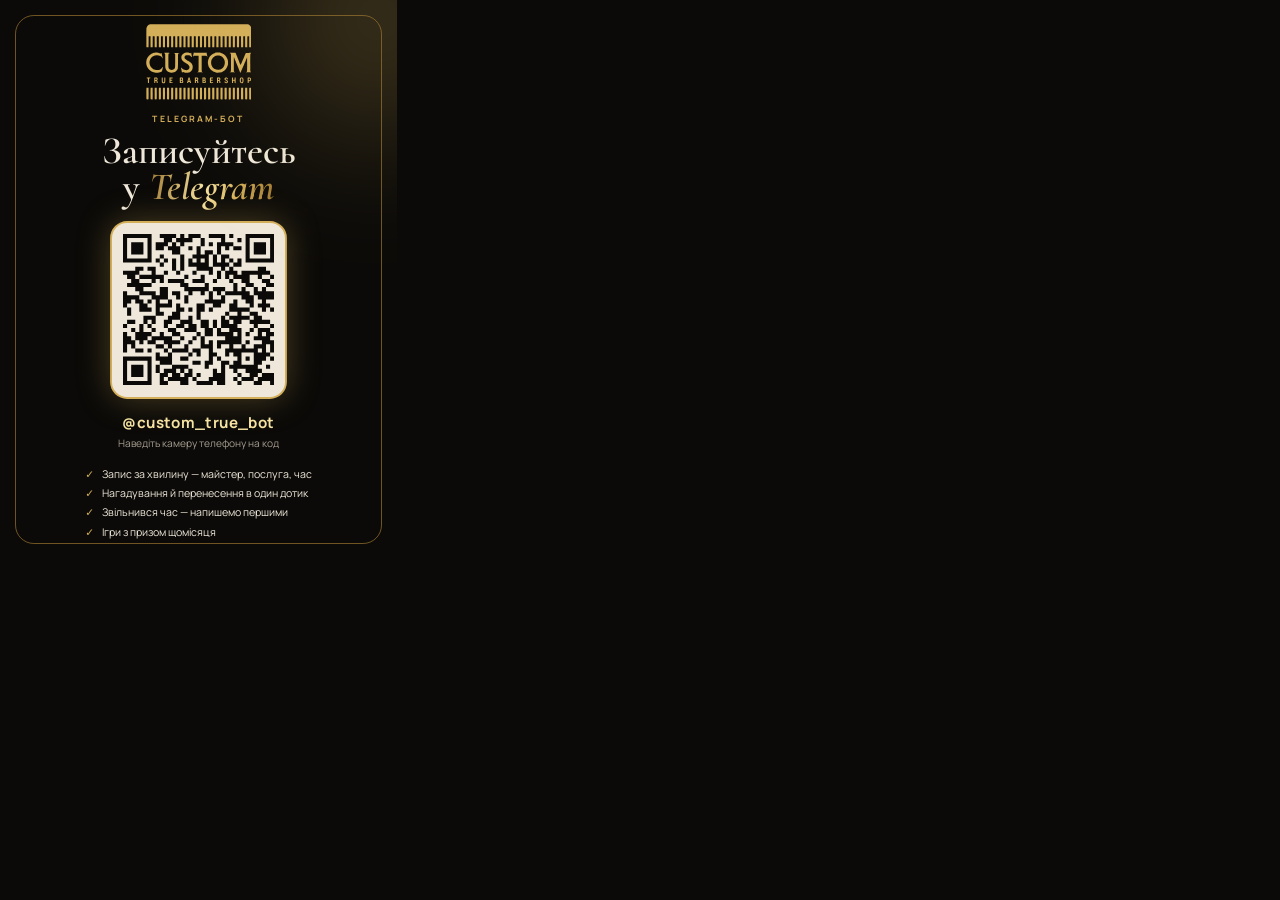
<file: Barber/print/qr-desk-a6.html>
<!doctype html><html lang="uk"><head><meta charset="utf-8"><title>Custom True — QR на рецепцію (A6)</title><link rel="preconnect" href="https://fonts.googleapis.com"><link rel="preconnect" href="https://fonts.gstatic.com" crossorigin><link href="https://fonts.googleapis.com/css2?family=Cormorant:ital,wght@0,500;0,600;1,600&family=Manrope:wght@400;600;700&display=block" rel="stylesheet">
<style>
*{box-sizing:border-box;margin:0;padding:0}
html,body{background:#0b0a08}
body{font-family:Manrope,system-ui,sans-serif;color:#efe8da;-webkit-print-color-adjust:exact;print-color-adjust:exact}
.page{position:relative;overflow:hidden;background:#0b0a08;display:flex;flex-direction:column;align-items:center;justify-content:center;text-align:center}
.page>*{flex-shrink:0}
.glow{position:absolute;border-radius:50%;filter:blur(18mm);opacity:.38;background:radial-gradient(circle,#d4af5a,transparent 70%)}
.frame{position:absolute;inset:4mm;border:.35mm solid #9c7630;border-radius:5mm;opacity:.7}
.logo{color:#d4af5a;display:block}
.eyebrow{font-size:2.3mm;letter-spacing:.55mm;text-transform:uppercase;color:#d4af5a;font-weight:700}
h1{font-family:Cormorant,Georgia,serif;font-weight:600;line-height:.95;color:#efe8da}
h1 em{font-style:italic;background:linear-gradient(100deg,#9c7630,#f6e3a1 45%,#d4af5a 70%,#9c7630);-webkit-background-clip:text;background-clip:text;color:transparent}
.tile{background:#efe8da;border-radius:4mm;box-shadow:0 0 0 .5mm #d4af5a,0 0 9mm rgba(212,175,90,.35)}
.tile svg{display:block;width:100%;height:100%}
.handle{font-weight:700;color:#f6e3a1;letter-spacing:.1mm}
.hint{color:#a59d8f}
ul{list-style:none;text-align:left}
li{display:flex;gap:2mm;align-items:baseline;color:#efe8da}
li:before{content:"✓";color:#d4af5a;font-weight:700}

@page{size:105mm 148mm;margin:0}
.page{width:105mm;height:148mm;padding:9mm 9mm 8mm}
.logo{width:28mm;height:20mm;margin-bottom:3.5mm}
h1{font-size:10.2mm;margin:2mm 0 4.5mm}
.tile{width:46mm;height:46mm;padding:3mm}
.handle{font-size:4mm;margin-top:4mm}
.hint{font-size:2.7mm;margin-top:.8mm}
ul{margin-top:4.5mm;display:grid;gap:1.4mm;font-size:2.8mm}
</style></head><body>
<div class="page"><div class="glow" style="width:90mm;height:90mm;top:-40mm;right:-40mm"></div><div class="frame"></div>
<svg class="logo" xmlns="http://www.w3.org/2000/svg" viewBox="0 0 1657 1185"><path fill="currentColor" fill-rule="evenodd" d="M 64.1 4 C 51.5 5.9, 33.8 15.7, 24.5 26.1 C 15.6 36.1, 10.3 46.9, 7 61.7 C 5 70.8, 5 73.9, 5 216.9 C 5 345.9, 5.2 362.9, 6.5 364 C 8 365.3, 37.7 365.6, 39 364.4 C 39.3 364.1, 39.7 325.5, 40 278.7 L 40.5 193.5 55 193.5 L 69.5 193.5 69.8 277.9 C 69.9 339.2, 70.3 362.7, 71.1 363.7 C 72 364.8, 75.6 365, 87.9 364.8 L 103.5 364.5 104 279 L 104.5 193.5 118.4 193.2 C 127.8 193, 132.7 193.3, 133.6 194.1 C 134.8 195.1, 135 208.3, 135 279.2 C 135 325.3, 135.2 363.5, 135.5 364 C 136.3 365.4, 166.7 365.3, 167.5 364 C 167.9 363.4, 168.1 325.9, 168 280.5 C 168 235.2, 168.2 197, 168.6 195.6 L 169.2 193 183.6 193 C 196.9 193, 198 193.1, 199 195 C 199.7 196.3, 200 223.2, 200 280.2 C 199.9 359.6, 200 363.5, 201.7 364.5 C 202.8 365.2, 209 365.3, 218 365 L 232.5 364.5 233 279 L 233.5 193.5 248.5 193.5 L 263.5 193.5 263.7 278.5 C 264 348.3, 264.2 363.7, 265.3 364.5 C 266.2 365.1, 272.4 365.3, 281.6 365 L 296.5 364.5 297 279 C 297.3 232, 297.6 193.4, 297.8 193.2 C 297.9 193.1, 304.6 193.1, 312.8 193.2 L 327.5 193.5 328 278.7 C 328.3 325.5, 328.7 364.1, 329 364.4 C 330.2 365.6, 359.1 365.2, 360.5 364 C 361.8 362.9, 362 351.3, 361.9 278.9 C 361.9 232.7, 362.2 194.5, 362.5 194 C 362.9 193.4, 369 193, 377.5 193 L 391.8 193 392.4 195.5 C 392.8 196.9, 393 235.4, 393 281.1 C 392.9 326.8, 393.1 364.4, 393.2 364.6 C 393.9 365.2, 423.8 365.2, 424.9 364.6 C 425.7 364.1, 426 341.1, 426 280.1 C 426 214.4, 426.3 196, 427.3 194.7 C 428.4 193.2, 430.2 193, 442.5 193.2 L 456.5 193.5 457 279 L 457.5 364.5 473.1 364.8 C 485.4 365, 489 364.8, 489.9 363.7 C 490.7 362.7, 491.1 339.2, 491.2 277.9 L 491.5 193.5 506 193.5 L 520.5 193.5 520.8 277.9 C 520.9 338.2, 521.3 362.7, 522.1 363.7 C 523.7 365.6, 553.3 365.6, 554.9 363.7 C 555.7 362.7, 556.1 338.2, 556.2 277.9 L 556.5 193.5 570.4 193.2 C 580.9 193, 584.5 193.3, 585.2 194.2 C 585.6 194.9, 586 233.3, 586 279.6 L 586 363.7 588.3 364.6 C 589.5 365.1, 597 365.3, 605 365 L 619.5 364.5 620 279 C 620.3 232, 620.6 193.4, 620.8 193.3 C 621.5 192.5, 649 193.2, 649.5 194 C 649.8 194.5, 650.1 232.7, 650 278.9 C 650 352.7, 650.2 362.9, 651.5 364 C 653.2 365.4, 681.9 365.5, 683.3 364.1 C 683.7 363.7, 684 326.1, 684 280.7 C 684 235.2, 684.2 196.9, 684.6 195.5 L 685.2 193 699.5 193 C 707.4 193, 714.1 193.4, 714.4 193.9 C 714.7 194.4, 715 232.6, 715 278.8 C 715.1 359.1, 715.1 363, 716.9 364.2 C 718.3 365.2, 722.4 365.4, 733.6 365 L 748.5 364.5 749 279 L 749.5 193.5 764.3 193.2 C 772.4 193.1, 779.1 193.1, 779.2 193.2 C 779.4 193.4, 779.7 232, 780 279 L 780.5 364.5 796.5 364.5 L 812.5 364.5 813 279 L 813.5 193.5 828.5 193.5 L 843.5 193.5 844 279 C 844.3 326, 844.6 364.6, 844.8 364.8 C 844.9 364.9, 851.9 365, 860.4 365 C 872 365, 876 364.7, 876.9 363.7 C 877.7 362.7, 878.1 338.2, 878.2 277.9 L 878.5 193.5 892.4 193.2 C 900.1 193.1, 906.7 193.3, 907.2 193.8 C 907.7 194.3, 908.1 232.5, 908.1 278.7 C 908 345, 908.3 363, 909.3 363.8 C 910.7 365, 939.1 365.7, 940.9 364.6 C 941.7 364.1, 942 341.2, 942 279.6 C 942 215.5, 942.3 195.1, 943.2 194.2 C 945.2 192.2, 971.6 192.5, 972.4 194.6 C 972.7 195.5, 973 233.9, 973 280 C 973 330.3, 973.4 364.1, 973.9 364.5 C 975.3 365.3, 1002.1 365.4, 1004.8 364.6 L 1007 363.9 1007 279.7 C 1007 233.4, 1007.4 194.9, 1007.8 194.2 C 1008.5 193.3, 1012.1 193, 1022.6 193.2 L 1036.5 193.5 1037 279 L 1037.5 364.5 1053.4 364.8 C 1062.2 364.9, 1069.7 364.7, 1070.2 364.2 C 1070.7 363.7, 1071.1 325.9, 1071 280.1 C 1071 224.6, 1071.3 196.2, 1072 194.9 C 1073 193.2, 1074.2 193, 1086.4 193 C 1096.5 193, 1100 193.3, 1100.9 194.4 C 1101.7 195.4, 1102 218.5, 1102 279.5 C 1102 325.6, 1102.3 363.7, 1102.8 364.2 C 1103.3 364.7, 1110.8 364.9, 1119.6 364.8 L 1135.5 364.5 1136 279 L 1136.5 193.5 1150.4 193.2 C 1159.7 193, 1164.7 193.3, 1165.6 194.1 C 1166.8 195.1, 1167 208.9, 1167 279.6 C 1167 358.9, 1167.1 364, 1168.8 364.7 C 1169.7 365.2, 1177 365.3, 1185 365 L 1199.5 364.5 1200 279 C 1200.3 232, 1200.6 193.4, 1200.8 193.2 C 1200.9 193.1, 1207.6 193.1, 1215.8 193.2 L 1230.5 193.5 1231 278.7 C 1231.3 325.5, 1231.8 364.1, 1232.2 364.5 C 1233 365.3, 1263.2 365.2, 1264 364.4 C 1264.3 364.1, 1264.7 325.5, 1265 278.7 L 1265.5 193.5 1280.5 193.5 L 1295.5 193.5 1295.7 278.5 C 1296 348.3, 1296.2 363.7, 1297.3 364.5 C 1298.2 365.1, 1304.4 365.3, 1313.6 365 L 1328.5 364.5 1329 279 L 1329.5 193.5 1344.5 193.5 L 1359.5 193.5 1360 279 L 1360.5 364.5 1375.9 364.8 C 1384.4 364.9, 1391.7 364.7, 1392.2 364.2 C 1392.7 363.7, 1393.1 327.3, 1393 280.8 C 1393 227.9, 1393.3 197.3, 1393.9 195.6 L 1395 193 1409.4 193 L 1423.8 193 1424.5 195.7 C 1424.8 197.1, 1425 235.3, 1424.9 280.5 C 1424.8 325.7, 1425 363.2, 1425.4 363.9 C 1426 364.8, 1456.4 365.7, 1457.2 364.8 C 1457.4 364.6, 1457.7 326, 1458 279 L 1458.5 193.5 1473.3 193.2 C 1481.4 193.1, 1488.1 193.1, 1488.2 193.2 C 1488.4 193.4, 1488.7 232, 1489 279 L 1489.5 364.5 1505.1 364.8 C 1517.4 365, 1521 364.8, 1521.9 363.7 C 1522.7 362.7, 1523.1 339.2, 1523.2 277.9 L 1523.5 193.5 1538 193.5 L 1552.5 193.5 1553 279 L 1553.5 364.5 1567.7 365 C 1575.6 365.3, 1583 365.3, 1584.2 365 L 1586.5 364.4 1587 280 C 1587.3 233.5, 1587.9 194.9, 1588.3 194.3 C 1589.3 192.7, 1615.5 192.5, 1616.5 194 C 1616.8 194.5, 1617.1 232.7, 1617.1 278.9 C 1617 348.9, 1617.2 363, 1618.4 363.9 C 1619.3 364.7, 1624.8 365, 1635.6 364.8 L 1651.5 364.5 1651.8 216.5 C 1652 68.6, 1652 68.5, 1649.9 59.5 C 1643.1 30.8, 1620 8.3, 1593 4 C 1585.2 2.8, 72.5 2.8, 64.1 4 M 749.3 448.2 C 748.1 449.7, 745.6 458.2, 744.2 465.5 C 743.7 468.3, 741.3 478.8, 739 488.9 C 735.4 504.7, 735 507.4, 736.2 508.7 C 738.2 510.6, 740.2 509.6, 743 505.2 C 744.3 503.2, 747 500.4, 748.9 499 L 752.5 496.5 787.1 496.2 C 816.2 495.9, 821.8 496.1, 822.8 497.3 C 823.8 498.4, 824 526.8, 823.8 617.6 C 823.5 728.7, 823.4 736.8, 821.7 741.7 C 819.7 747.6, 814.6 752, 809.9 752 C 808.4 752, 806.5 752.3, 805.6 752.6 C 803.8 753.3, 803.4 756.5, 805 757.5 C 805.6 757.9, 825.3 758.1, 848.8 758.1 L 891.5 758.2 891.8 755.9 C 892.3 753.2, 890.5 752, 886.2 752 C 881.8 752, 877.5 748.9, 874.7 743.7 L 872.5 739.5 872.2 619.1 C 872 529.3, 872.2 498.4, 873.1 497.4 C 874.5 495.7, 936.1 495.4, 942.2 497 C 945.9 498.1, 953 504.8, 953 507.3 C 953 509.1, 956.2 512, 958.2 512 C 960.9 512, 961.1 509, 959 500.1 C 955.8 486.1, 953.8 476.9, 952.4 469.5 C 947.9 445.3, 947.3 444.3, 940.9 449.8 L 937.6 452.5 848.4 452.5 L 759.2 452.5 756.8 450.4 C 753.7 447.5, 750.5 446.6, 749.3 448.2 M 138.4 449 C 135.1 449.4, 131.9 450, 131.3 450.3 C 130.7 450.7, 127.1 451.6, 123.3 452.4 C 116 453.9, 108.3 456.3, 103.5 458.5 C 101.9 459.2, 99.4 460.2, 98 460.6 C 96.6 460.9, 94.8 461.8, 94 462.5 C 93.2 463.2, 91.4 464.1, 90 464.5 C 88.6 464.9, 87 465.6, 86.4 466.1 C 85.8 466.6, 82.7 468.4, 79.4 470.1 C 76.2 471.8, 71.7 474.7, 69.5 476.4 C 67.3 478.1, 64.4 480.3, 63 481.2 C 58.4 484.1, 44.9 497.3, 39.1 504.5 C 32 513.3, 28.7 518.1, 23.4 527.2 C 16.5 539, 8 560.5, 8 565.9 C 8 566.9, 7.4 569.3, 6.6 571.1 C 5.9 573, 5 577.7, 4.6 581.5 C 4.3 585.4, 3.6 592.3, 3.1 597 C 2.1 606.1, 4.7 634.8, 6.9 638.9 C 7.5 640, 8 641.7, 8 642.8 C 8 644.9, 13.4 662, 15 664.8 C 15.5 665.7, 17.3 669.4, 19 673 C 23 681.4, 27.7 689, 35.5 699.8 C 56.1 728.2, 97.3 753.6, 133.5 760.1 C 136.8 760.7, 142.6 761.8, 146.4 762.6 C 154.5 764.3, 185.7 764.5, 191 763 C 192.9 762.4, 197.4 761.5, 201 761 C 212.9 759.1, 225.7 754.8, 239.9 747.7 C 249.1 743.1, 250.1 741.7, 252 732.5 C 252.6 729.2, 253.7 724.5, 254.5 722 C 255.2 719.5, 256.2 715.5, 256.5 713 C 256.9 710.5, 257.8 706.5, 258.5 704 C 261.4 694.5, 265 677.2, 264.4 675.6 C 264.1 674.7, 263.2 674, 262.5 674 C 261 674, 256 678.5, 256 680 C 256 683.5, 235.5 705, 228.6 708.7 C 207.2 720.1, 187.8 723.6, 159.7 721.2 C 146.7 720.1, 143.4 719.3, 129.5 714.1 C 123.1 711.7, 120.3 710.4, 109.9 704.6 C 98.7 698.4, 81.7 681.9, 73.8 669.7 C 66.7 658.7, 66.1 657.7, 65.4 656 C 65 655.2, 63.9 652.7, 62.9 650.5 C 54.9 632.7, 51.9 606.1, 55.6 584.8 C 57.1 575.9, 60.7 563.4, 62.8 559.4 C 63.4 558.3, 65 555, 66.5 552 C 74.1 536.7, 88.7 520, 103 510.5 C 143.8 483.4, 192.4 481.9, 230 506.5 C 239.9 513, 250.4 524.3, 252.4 530.6 C 252.7 531.7, 254.3 533.9, 255.9 535.4 C 258.3 537.7, 258.8 537.9, 260 536.6 C 261 535.3, 260.7 533.1, 258.6 524.3 C 257.1 518.3, 255.3 510.6, 254.4 507 C 253.6 503.4, 251.9 495.8, 250.5 490 C 246.9 474.4, 243.9 460.8, 243.4 458.3 C 243.2 457.1, 242 455.6, 240.9 454.9 C 239.1 454, 238.3 454.3, 235.4 457.5 C 232 461.2, 231.9 461.3, 225.6 460.8 C 222.1 460.5, 217.9 459.6, 216.4 458.7 C 211.5 456.1, 192.3 450.4, 183.5 449 C 177.5 448, 147 448, 138.4 449 M 618 449 C 594.1 453.4, 571.8 470.1, 561.1 491.6 C 549.5 515.1, 550.3 540.2, 563.7 565.5 C 568.9 575.4, 581 587.2, 596.7 597.7 C 604.1 602.7, 611.9 607.7, 614 608.8 C 615.4 609.5, 618.1 611.1, 620.2 612.3 C 631.9 619.4, 637.4 622.7, 639.9 624.1 C 647.5 628.3, 659.2 637.4, 666.9 645 C 678.5 656.4, 680.5 661.5, 680.4 678 C 680.3 688.9, 680.2 689.9, 677 696.5 C 671.2 708.6, 659.1 718.6, 647 721.1 C 632.9 724, 630.1 724.3, 622.8 723.1 C 618.8 722.5, 612.8 721.5, 609.5 721 C 603.8 720.1, 590.7 715.8, 588.5 714 C 588 713.6, 586.5 712.9, 585.2 712.5 C 578.2 710.4, 560.4 695.8, 554.7 687.5 C 552.4 684.3, 548.7 684.4, 548.2 687.7 C 548 688.9, 548.6 692.8, 549.5 696.2 C 550.4 699.7, 551.8 706.1, 552.6 710.5 C 553.4 714.9, 555.1 724.1, 556.5 731 C 557.9 737.9, 559.5 746.7, 560.1 750.5 C 560.8 754.4, 561.7 758.1, 562.3 758.8 C 563.6 760.5, 567.9 760.3, 568.6 758.5 C 568.9 757.7, 570.7 756.1, 572.6 754.9 C 576.3 752.7, 583.4 752.6, 589.5 754.7 C 606.8 760.9, 624.6 764, 641.9 764 C 649.6 764, 657.1 763.5, 658.7 762.9 C 660.2 762.3, 664 761.4, 667 760.8 C 670 760.3, 673.6 759.3, 675 758.6 C 676.4 757.9, 679.8 756.3, 682.5 755 C 701.3 746.2, 717.3 729, 725.4 708.6 C 731.8 692.8, 733.3 669.6, 729.1 652.6 C 721.8 623, 703.8 604, 658.4 578 C 655 576.1, 649.2 572.7, 645.6 570.5 C 641.9 568.3, 637.7 565.8, 636.2 565 C 622.2 557, 609 545.6, 605.5 538.5 C 603.1 533.7, 602.7 516.2, 604.8 512 C 610.2 501.3, 615.8 496.5, 628.7 491.3 C 635.1 488.8, 636.5 488.6, 651 488.6 C 665.1 488.6, 667.2 488.8, 674 491.2 C 688.5 496.2, 705 506.9, 711.7 515.7 C 713.1 517.5, 715.1 519, 716.1 519 C 718.8 519, 720.5 515.3, 719.2 512.4 C 718.6 511.2, 717.4 505.4, 716.5 499.6 C 715.7 493.8, 714.7 488.5, 714.5 487.8 C 714 486.6, 711.1 469.6, 709.3 458 C 708.3 451.3, 704.6 450.1, 699.7 454.8 C 696.3 458.1, 688.5 458.4, 681 455.6 C 667 450.4, 657.9 448.8, 640 448.5 C 630.4 448.3, 620.5 448.5, 618 449 M 1106 448.6 C 1101.1 449.2, 1085.2 452.9, 1081 454.5 C 1056.5 463.5, 1043 470.6, 1029.5 481.4 C 1024.8 485.1, 1006.3 503.4, 1003 507.6 C 999.5 511.9, 993.4 520.7, 992.2 523 C 991.5 524.4, 989.8 527.3, 988.5 529.5 C 987.1 531.7, 985.6 534.6, 985 536 C 984.5 537.4, 983.6 539.2, 983.1 540.1 C 979.5 546.5, 973.5 565.7, 972 575.6 C 971.5 579.4, 970.6 584.9, 970 587.9 C 968.7 594.6, 968.7 611.4, 970 620 C 973.9 646.1, 976 654.1, 983 669.5 C 983.9 671.7, 985 674.2, 985.4 675 C 986.4 677.5, 992 687.2, 994.8 691.5 C 1003.8 705.1, 1012.3 714.7, 1026 727.1 C 1030.3 730.9, 1047.2 742.2, 1054.4 745.9 C 1064.8 751.4, 1087.3 759.5, 1095 760.6 C 1097.5 760.9, 1102.7 761.8, 1106.5 762.6 C 1116 764.6, 1145 764, 1157.5 761.6 C 1195.6 754.2, 1231.1 731.8, 1254.6 700.3 C 1266.4 684.5, 1276.9 662.6, 1280.6 646.1 C 1281.4 642.6, 1282.5 639, 1283 638 C 1286.5 631.5, 1286 583.8, 1282.4 571 C 1277.4 553.7, 1275.2 547.5, 1270.9 538.5 C 1268.3 533, 1264.1 525.4, 1261.6 521.7 C 1259.1 517.9, 1257 514.6, 1257 514.3 C 1257 512.2, 1236.8 490.3, 1228.5 483.4 C 1219.3 475.8, 1201.1 464, 1198.5 464 C 1198 464, 1196.9 463.4, 1196.1 462.7 C 1194.7 461.5, 1190.3 459.8, 1176 454.5 C 1163.4 449.9, 1154.9 448.7, 1132 448.5 C 1119.6 448.3, 1107.9 448.4, 1106 448.6 M 283.3 452.8 C 280.8 453.2, 280.2 456.1, 282.3 457.8 C 282.9 458.3, 286 459.3, 289.1 459.9 C 294.7 461.1, 297 463, 299.6 468.5 C 300.1 469.7, 300.7 513.4, 301.1 574 C 301.6 675.6, 301.6 677.7, 303.8 687.5 C 306.1 698, 308.9 707, 310.7 709.2 C 311.3 709.9, 312.1 711.5, 312.5 712.8 C 313.4 715.8, 320.6 726.5, 325 731.4 C 334.2 741.6, 343.4 749, 353 753.7 C 377.4 765.8, 412.7 767.3, 440.5 757.4 C 465.5 748.5, 491 721.1, 497.6 696 C 500.7 684.3, 500.9 676.5, 500.9 577.4 C 501 483.6, 501.1 479, 502.9 471.9 C 505.1 463.7, 508.2 460, 512.8 460 C 518.6 460, 523.7 456.3, 521.2 453.8 C 520.6 453.2, 461 452.5, 438.8 453 C 436.7 453, 436.4 456.3, 438.4 457.9 C 439.1 458.5, 441.8 459.4, 444.3 459.9 C 449.9 460.9, 451.5 462.1, 454.3 467.4 L 456.5 471.5 456.5 572.5 C 456.5 667.8, 456.4 673.9, 454.7 680 C 447.9 703.6, 439.9 712.3, 419.7 717.9 C 406.1 721.8, 382.2 719.8, 375.9 714.4 C 375.1 713.6, 373.8 713, 373.1 713 C 370.8 713, 361.5 703.1, 358.8 697.8 C 350.1 680.3, 350 679.3, 350 571 C 350 469.9, 350.1 468, 355.9 462.8 C 358 460.9, 360.1 460, 362.3 460 C 364.1 460, 366.6 459.3, 367.8 458.4 C 370.2 456.8, 370.8 453, 368.8 453 C 354.3 452.7, 284.9 452.6, 283.3 452.8 M 1312.7 453.8 C 1310.8 456.1, 1313.3 458.4, 1319 459.7 C 1325.1 461, 1328 463.6, 1330.4 469.8 C 1332.9 476.3, 1332.9 735.7, 1330.4 742.2 C 1328.2 748, 1323.5 751.9, 1318.9 752 C 1314.3 752, 1311.1 754.3, 1312.5 756.5 C 1313.4 757.9, 1317.8 758.1, 1354.5 758.2 L 1395.5 758.2 1395.8 756 C 1396.3 753.2, 1394.6 752, 1390.2 752 C 1385.3 752, 1381.5 749.3, 1378.8 744.1 L 1376.5 739.5 1376.2 631 C 1376.1 568.2, 1376.4 521.9, 1376.9 521.1 C 1378.1 519.3, 1379.6 520.4, 1380.5 523.7 C 1381.3 527, 1397.9 568.9, 1402.6 579.5 C 1403.3 581.2, 1405.1 585.7, 1406.5 589.5 C 1407.9 593.4, 1409.5 597.2, 1409.9 598.1 C 1410.4 598.9, 1415.2 610.6, 1420.5 624 C 1425.9 637.5, 1430.8 649.8, 1431.5 651.5 C 1432.3 653.1, 1433.8 657, 1435 660 C 1436.2 663, 1438 667.3, 1439.1 669.6 C 1440.1 671.8, 1441 674.4, 1441 675.3 C 1441 676.2, 1441.4 677.2, 1442 677.5 C 1442.5 677.8, 1443.6 680.2, 1444.4 682.8 C 1445.2 685.4, 1446.5 688.9, 1447.4 690.5 C 1448.3 692.2, 1449 694.1, 1449 694.8 C 1449 695.4, 1449.9 697.7, 1451 699.7 C 1452.1 701.8, 1453 704.2, 1453 705 C 1453 705.9, 1453.4 707, 1453.9 707.6 C 1454.4 708.1, 1458.3 717.3, 1462.5 728 C 1466.7 738.7, 1470.6 747.9, 1471.1 748.5 C 1471.6 749, 1472 750, 1472 750.8 C 1472 751.6, 1472.6 753.6, 1473.4 755.3 C 1474.2 757.1, 1475.6 760.2, 1476.4 762.3 C 1478.3 767, 1479.3 766.5, 1482.6 759.2 C 1484 756.1, 1486 751.7, 1487.1 749.4 C 1488.1 747.1, 1489 744.9, 1489 744.5 C 1489 744, 1489.9 741.7, 1491 739.3 C 1492.1 736.9, 1493.9 732.9, 1495.1 730.3 C 1496.2 727.6, 1497.7 724.2, 1498.5 722.5 C 1499.3 720.9, 1501.1 716.6, 1502.5 713 C 1504 709.4, 1506 704.5, 1507.1 702 C 1508.2 699.5, 1509.7 696.2, 1510.4 694.5 C 1511.1 692.9, 1512.9 689, 1514.3 685.9 C 1515.8 682.8, 1517 679.9, 1517 679.5 C 1517 679, 1517.9 676.6, 1519.1 674.1 C 1524.9 661.3, 1528.4 653.5, 1531.5 645.6 C 1533 641.8, 1534.6 637.9, 1535.1 637.1 C 1535.5 636.2, 1538 630.6, 1540.5 624.5 C 1543 618.5, 1545.7 612.2, 1546.5 610.5 C 1547.3 608.9, 1549.1 604.6, 1550.5 601 C 1553 595, 1555.1 590, 1558.6 582.5 C 1559.3 580.9, 1562 574.6, 1564.5 568.5 C 1567 562.5, 1569.7 556.2, 1570.5 554.5 C 1575.6 543.2, 1577 540, 1577 539.3 C 1577 538.8, 1577.9 536.7, 1579 534.5 C 1580.1 532.3, 1581 529.8, 1581 528.9 C 1581 527, 1583.4 524.7, 1584.3 525.7 C 1585.2 526.5, 1585.2 735.3, 1584.3 740.4 C 1583.5 745.6, 1577.2 752, 1573.1 752 C 1567.1 752, 1562.7 755.4, 1566 757.5 C 1566.6 757.9, 1586.2 758.1, 1609.7 758.1 C 1647.6 758.1, 1652.5 757.9, 1653.9 756.5 C 1655.4 755, 1655.3 754.8, 1653.6 753.4 C 1652.5 752.6, 1650 752, 1648 752 C 1643.4 752, 1637.2 747.9, 1636.4 744.2 C 1636.1 742.7, 1635.4 739.9, 1634.9 738 C 1633.3 731.8, 1633.8 478.5, 1635.4 471.6 C 1637.2 464.2, 1640.2 461.1, 1646.6 459.9 C 1654.6 458.4, 1657.8 453.2, 1650.9 452.8 C 1649.6 452.7, 1629.8 452.7, 1607 452.8 L 1565.5 453 1563.3 457.3 C 1562.1 459.6, 1559.9 464.4, 1558.5 468 C 1557 471.6, 1555 476.4, 1553.9 478.8 C 1552.9 481.1, 1551.1 485.1, 1549.9 487.8 C 1548.8 490.4, 1547.3 493.9, 1546.5 495.5 C 1545.8 497.2, 1543.1 503.5, 1540.5 509.5 C 1538 515.6, 1535.3 521.9, 1534.6 523.5 C 1533.3 526.2, 1523 549.9, 1517.8 562 C 1516.7 564.5, 1515.3 567.9, 1514.5 569.5 C 1510.9 577.6, 1509 582, 1506.5 588 C 1503.4 595.4, 1500.4 602.1, 1498.5 606.5 C 1497.7 608.2, 1496 612.1, 1494.6 615.2 C 1493.1 618.3, 1492 621.4, 1492 622.1 C 1492 622.8, 1491.4 624.1, 1490.7 624.9 C 1490 625.8, 1488.4 629.2, 1487.1 632.5 C 1482.9 643.5, 1483.1 643.3, 1481.6 642.1 C 1480.9 641.5, 1479.5 639.1, 1478.5 636.8 C 1477.5 634.4, 1475.9 630.7, 1475 628.5 C 1474.1 626.3, 1458.1 586.4, 1439.5 539.8 C 1420.9 493.1, 1405.2 454.6, 1404.6 454 C 1402.6 452.4, 1314.1 452.2, 1312.7 453.8 M 1117 492.9 C 1109.5 493.8, 1094 497.7, 1092.6 499.1 C 1092 499.6, 1090.9 500, 1090.1 500 C 1089.2 500, 1085.6 501.6, 1082 503.5 C 1078.4 505.4, 1074.4 507.5, 1073 508.2 C 1067.8 510.8, 1053.9 522.3, 1048.7 528.3 C 1034.9 544.3, 1029.5 554.2, 1023.3 575 C 1019.9 586.4, 1019.3 616.5, 1022.4 629.5 C 1028.1 654.1, 1038 672.4, 1054.1 688 C 1063.8 697.5, 1063.5 697.2, 1070.5 701.8 C 1086.9 712.6, 1108.8 719, 1129.3 719 C 1138.8 719, 1154.7 716.6, 1159.5 714.5 C 1161.2 713.8, 1163.6 712.9, 1164.8 712.5 C 1185.7 706.5, 1211.1 682.8, 1223.2 658 C 1248.7 605.9, 1233.3 543.2, 1187 510.8 C 1176.5 503.5, 1164.1 497.5, 1156.2 496 C 1153.3 495.5, 1150.1 494.6, 1149.1 494.1 C 1146.6 492.7, 1125.2 492, 1117 492.9 M 1247.6 839.5 C 1237.3 842.4, 1230.2 851.7, 1230.1 862.5 C 1230 873.7, 1234.7 880, 1248.5 886.8 C 1263.9 894.3, 1265.6 895.8, 1266.6 902.1 C 1268 910.8, 1260.7 917.1, 1252.8 914 C 1248.6 912.3, 1245.1 908.2, 1245 905 C 1244.9 900.4, 1243.9 899.9, 1235.9 900.2 L 1228.5 900.5 1228.7 905.3 C 1229.1 918, 1241.7 928, 1257.3 928 C 1265.6 928, 1273.8 925.1, 1277.6 920.9 C 1286.7 910.5, 1286 894.2, 1275.9 885 C 1272.2 881.6, 1270.6 880.7, 1257.7 874.4 C 1249.4 870.4, 1246.6 866.9, 1247.3 861.1 C 1248.1 853.6, 1254.5 850, 1261.3 853.1 C 1263.7 854.2, 1266 857.8, 1266 860.5 C 1266 863.5, 1269 865, 1275.3 865 C 1283 865, 1284.5 864.1, 1283.7 860.4 C 1280.4 843.7, 1264.9 834.8, 1247.6 839.5 M 1488.4 839.9 C 1474.2 844.7, 1469 856.2, 1469 882.9 C 1469 908.9, 1473.3 919.6, 1486.3 925.8 C 1496.6 930.6, 1512 927.9, 1519.7 919.8 C 1526.6 912.6, 1528 906.6, 1528 883.8 C 1528 865.7, 1527.8 863, 1525.8 857.2 C 1520.6 841.9, 1504.5 834.4, 1488.4 839.9 M 9.6 840.8 C 8.7 842.4, 8.6 851, 9.6 852 C 10.1 852.5, 14.6 853, 19.5 853.2 L 28.5 853.5 28.8 888.9 C 28.9 913, 29.4 924.8, 30.1 925.7 C 31.6 927.4, 43.1 927.5, 44.8 925.8 C 45.7 924.9, 46 915.6, 46 890 C 46 864.4, 46.3 855.1, 47.2 854.2 C 47.9 853.5, 51.5 853, 56.5 853 C 66.7 853, 67.2 852.6, 66.8 845.9 L 66.5 840.5 38.3 840.2 C 22.8 840.1, 9.9 840.3, 9.6 840.8 M 129.5 840.9 C 127.8 842.6, 128.5 925.1, 130.2 926.1 C 132.2 927.4, 142.4 927.2, 143.8 925.8 C 144.6 925, 145 919.9, 145 909.5 C 145 899.1, 145.4 894, 146.2 893.2 C 146.9 892.5, 149.8 892, 152.7 892 C 157.1 892, 158.5 892.5, 161.1 894.8 C 164.2 897.6, 164.2 897.6, 164.7 910.4 C 165.4 926.5, 166 927.2, 176.5 926.8 C 182.9 926.5, 183.5 926.3, 183.8 924.2 C 184 922.9, 183.6 921.2, 182.8 920.3 C 182 919.3, 181.3 914.5, 180.9 907.1 C 180.3 895, 178.6 889.7, 174.8 888.4 C 171.2 887.3, 171.6 884.1, 175.9 879.9 C 185.6 870.1, 183.7 850.9, 172.1 843 C 168.6 840.6, 167.9 840.5, 149.5 840.2 C 137.5 840, 130.1 840.2, 129.5 840.9 M 246.5 841 C 246.1 841.6, 245.9 856.1, 245.9 873.1 C 246 908.6, 246.6 913.3, 252.7 919.5 C 263.7 930.8, 283.6 931.2, 294.6 920.4 C 301.5 913.6, 301.4 914, 302 877 C 302.3 858.6, 302.1 842.7, 301.7 841.8 C 300.7 839.6, 287.3 839.1, 286.5 841.3 C 286.2 841.9, 285.9 857, 285.8 874.7 C 285.5 911, 285.5 910.9, 277.6 913.7 C 274.2 914.8, 273.3 914.8, 269.4 913.1 C 262.5 910, 261.9 906.7, 262.1 871.3 C 262.2 855.3, 261.9 841.7, 261.6 841.1 C 260.7 839.7, 247.3 839.7, 246.5 841 M 367.7 840.6 C 366.5 841.8, 366.9 922.9, 368 925.1 C 369 926.9, 370.3 927, 391.3 927 C 407.3 927, 413.9 926.7, 414.8 925.8 C 416.4 924.2, 416.3 915.5, 414.7 914.2 C 413.9 913.5, 407.5 912.9, 398.9 912.8 L 384.5 912.5 384.2 901.1 C 384 893.9, 384.3 889.4, 385 889 C 385.5 888.7, 390.8 888.5, 396.7 888.6 C 409.4 888.9, 410.5 888.4, 411.3 882.8 C 412.2 875.7, 410.9 875, 396.9 875 C 383 875, 383.7 875.7, 384.2 862 L 384.5 853.5 398 853.3 C 416.8 852.9, 416.2 853.2, 415.8 846.2 L 415.5 840.5 391.9 840.2 C 379 840.1, 368.1 840.3, 367.7 840.6 M 530.3 841.1 C 528.2 843.2, 528.5 923.3, 530.6 925.4 C 531.9 926.7, 534.9 927, 547.4 927 C 570.2 927, 576.4 924.5, 581.6 913.5 C 586.4 903.5, 583.6 887.4, 576.6 884.2 C 573.2 882.7, 573.3 881.3, 577.3 876.5 C 580.4 872.6, 580.5 872.4, 580.5 862.5 C 580.5 851.1, 579.3 848.5, 571.6 843.3 C 567.6 840.5, 567.3 840.5, 549.5 840.2 C 535.9 839.9, 531.2 840.2, 530.3 841.1 M 665.3 841.3 C 664.7 841.9, 664 843.6, 663.7 845 C 662.7 849.4, 660 859.3, 658.5 864.5 C 657.1 869.1, 656.4 871.9, 652.5 887 C 649.6 898.3, 647.9 904.6, 646.5 909.5 C 641.6 926.7, 641.7 927, 650.3 927 C 658.2 927, 659.5 925.8, 660.9 917 C 662.3 908.6, 663.2 908, 674.1 908 C 684 908, 683.9 907.9, 686.4 916.5 C 689.8 927.8, 689.1 927, 696.9 927 C 705.5 927, 706.1 925.9, 703.1 916.2 C 700.7 908.1, 698.4 899.6, 696.5 891.5 C 695.8 888.2, 694.5 883.7, 693.6 881.5 C 692.8 879.3, 692.1 876.6, 692 875.5 C 692 874.4, 691.3 871.5, 690.5 869 C 688.8 863.8, 686.4 854.8, 684.8 847.5 C 683.2 840.3, 682.8 840, 674 840 C 669 840, 665.9 840.4, 665.3 841.3 M 766.3 840.6 C 764.2 841.5, 764.5 923.3, 766.6 925.4 C 768.5 927.3, 779 927.6, 780.8 925.8 C 781.6 925, 782 919.9, 782 909.3 C 782 892, 782 892, 790.4 892 C 793.7 892, 795.6 892.6, 797.7 894.4 C 800.4 896.7, 800.5 897.2, 801 908.9 C 801.8 924.9, 802.7 926.4, 812.8 926.8 C 821.1 927.1, 822 926.1, 819.5 919 C 818.7 916.7, 818 911.8, 818 908.1 C 817.9 897.2, 816.7 892.9, 812.6 889.4 C 808.1 885.5, 808.1 883.8, 812.4 880.5 C 816 877.8, 820 869, 820 864.2 C 819.8 857.6, 815.6 848.8, 810.7 844.6 L 805.8 840.5 786.7 840.3 C 776.1 840.2, 766.9 840.3, 766.3 840.6 M 884.7 840.6 C 883.4 841.9, 883.8 924.4, 885.2 925.8 C 886.8 927.4, 912.8 927.4, 920.2 925.9 C 927 924.5, 932 921.1, 935.1 915.7 C 938.7 909.5, 938.6 894, 935 888.7 C 933.6 886.7, 931.5 884.6, 930.3 884.1 C 927.4 882.8, 927.4 880.5, 930.3 877.7 C 939.3 869.3, 937 850.9, 926 843.5 L 921.5 840.5 903.5 840.2 C 893.6 840, 885.2 840.2, 884.7 840.6 M 1002.2 841.2 C 1000.5 842.9, 1000.5 924.1, 1002.2 925.8 C 1003.9 927.5, 1048.1 927.5, 1049.8 925.8 C 1051.4 924.2, 1051.4 915.8, 1049.8 914.2 C 1049 913.4, 1044.1 913, 1034.5 913 C 1024.9 913, 1020 912.6, 1019.2 911.8 C 1018.4 911, 1018 907, 1018 900.3 C 1018 887.9, 1017.7 888.1, 1032.4 888.6 C 1044.8 889, 1046 888.4, 1046 882.2 C 1046 875.3, 1045.4 875, 1031.9 875 C 1018.2 875, 1018.8 875.4, 1018.4 864 C 1018.1 852.6, 1017.6 853, 1034.3 853 C 1044.1 853, 1049 852.6, 1049.8 851.8 C 1051.6 850, 1051.3 841.3, 1049.4 840.6 C 1046.3 839.4, 1003.5 839.9, 1002.2 841.2 M 1112.6 841.5 C 1111.5 844.4, 1111.9 922.9, 1113 925.1 C 1113.9 926.7, 1115.2 927, 1120.5 927 C 1128.9 927, 1129 926.8, 1129 908.2 C 1129 891.3, 1128.6 892, 1137.1 892 C 1141.4 892, 1142.5 892.4, 1144.9 895.1 C 1147.6 898, 1147.8 898.7, 1148.2 910.6 C 1148.8 926.4, 1149.3 927, 1159.6 927 C 1167.7 927, 1168.4 926.4, 1166.4 921 C 1165.7 919.1, 1165 912.7, 1164.7 906.9 C 1164.3 895.7, 1162.4 890.4, 1157.9 888 C 1154.9 886.3, 1155.6 882.8, 1159.6 879.7 C 1164.2 876, 1165.1 873.2, 1165.1 863.7 C 1165.1 854.1, 1162.8 848.6, 1156.7 843.8 L 1152.6 840.5 1132.9 840.2 C 1115.3 839.9, 1113.2 840, 1112.6 841.5 M 1347.5 840.9 C 1346.4 842.9, 1346.9 924.1, 1348.1 925.6 C 1348.8 926.5, 1351.3 927, 1355 927 C 1363.9 927, 1364.2 926.3, 1363.9 908 C 1363.5 889.4, 1363 890.1, 1376.3 890.7 C 1381.3 891, 1386.1 891.3, 1386.8 891.5 C 1387.7 891.8, 1388 895.9, 1388 907.5 C 1388 916.4, 1388.4 924, 1389 925.1 C 1390.3 927.5, 1402 927.9, 1403.9 925.6 C 1404.7 924.7, 1404.9 912.5, 1404.8 882.4 L 1404.5 840.5 1397.1 840.2 C 1391.8 840, 1389.4 840.3, 1388.8 841.2 C 1388.4 841.9, 1388 849.8, 1388.1 858.7 C 1388.1 867.6, 1387.9 875.4, 1387.5 876 C 1386.6 877.4, 1365.3 877.3, 1364.4 875.9 C 1364 875.3, 1363.8 867.6, 1363.9 858.8 C 1364.1 847.8, 1363.8 842.4, 1362.9 841.4 C 1361.6 839.8, 1348.5 839.4, 1347.5 840.9 M 1593.5 841 C 1592.2 843.1, 1592.9 925.3, 1594.2 926.1 C 1596.2 927.4, 1606.5 927.1, 1607.8 925.8 C 1608.6 925, 1609 920.2, 1609 910.9 C 1609 895.2, 1608.5 896, 1618.9 896 C 1631.5 896, 1640.8 891, 1645.6 881.7 C 1649.4 874.5, 1649.6 860.9, 1646.1 854 C 1643.2 848.4, 1636.6 842.3, 1632 841 C 1627.4 839.7, 1594.3 839.7, 1593.5 841 M 1492.5 854.1 C 1488.3 857.3, 1488.3 857.4, 1486.9 866.8 C 1485.5 876.4, 1486.8 905, 1488.9 908.8 C 1491.4 913.5, 1499.4 915.4, 1504.9 912.6 C 1510.3 909.8, 1511.5 904.1, 1511.5 882.5 C 1511.4 862.3, 1510.8 858.8, 1506.1 854.6 C 1502.8 851.6, 1496.1 851.4, 1492.5 854.1 M 145.7 853.7 C 144.7 854.7, 144.9 875.3, 145.9 876.9 C 147 878.7, 155.7 878.8, 159.9 877 C 163.9 875.4, 165 872.7, 165 864.9 C 165 859.6, 164.7 858.6, 162 856 C 159.3 853.3, 158.3 853, 152.6 853 C 149.2 853, 146 853.3, 145.7 853.7 M 547 854.9 C 545.7 857.4, 545.7 873, 547 875 C 547.7 876.1, 549.5 876.4, 553.6 876.3 C 562 876, 564.5 873.3, 564.5 864.5 C 564.5 858.5, 564.3 857.8, 561.5 855.5 C 557.5 852.3, 548.7 851.9, 547 854.9 M 783.2 854.2 C 782.4 855, 782 859, 782 865.6 C 782 875.1, 782.2 876, 784.2 877.4 C 786.5 879, 792 878.8, 797.2 876.8 C 802.9 874.7, 803.8 859.8, 798.5 855.3 C 795.5 852.7, 785.4 852, 783.2 854.2 M 900.6 854.6 C 899.2 858.3, 900 873.8, 901.7 875.5 C 903.5 877.4, 912.2 876.9, 914.8 874.8 C 920.5 870, 920.1 857.3, 914.1 854 C 910.9 852.3, 901.3 852.7, 900.6 854.6 M 1129.4 854.3 C 1129.2 855, 1129.1 860.6, 1129.2 866.6 L 1129.5 877.5 1133.5 878 C 1138.9 878.7, 1143.9 877.6, 1146.4 875 C 1148.1 873.3, 1148.5 871.7, 1148.5 866 C 1148.5 859.8, 1148.2 858.9, 1145.6 856.1 C 1142.9 853.3, 1142.1 853, 1136.3 853 C 1132 853, 1129.8 853.4, 1129.4 854.3 M 1610.2 854.2 C 1609.4 855, 1609 859.5, 1609 867.7 C 1609 881.8, 1609.4 882.4, 1618.3 881.6 C 1620.6 881.4, 1623.5 881.2, 1624.7 881.1 C 1626.2 881, 1627.8 879.6, 1629.5 877 C 1634 869.8, 1632.5 859.4, 1626.2 854.3 C 1624.2 852.6, 1611.8 852.6, 1610.2 854.2 M 673.1 867.1 C 671.6 870.7, 669.2 879.8, 667.9 886.4 C 666.6 893.5, 667.6 894.8, 674.6 894.8 C 680.6 894.8, 681.6 892.9, 679.4 885.3 C 678.6 882.1, 677.4 876.6, 676.8 873 C 675.7 865.5, 674.5 863.6, 673.1 867.1 M 547.8 889 C 546.3 889.9, 546 891.7, 546 900.4 C 546 907, 546.4 911, 547.2 911.8 C 548.5 913.1, 560.8 913.5, 562.6 912.2 C 565.6 910.4, 568 903.4, 567.4 898.8 C 566.4 891.3, 563.5 888.7, 555.9 888.3 C 552.4 888.1, 548.7 888.4, 547.8 889 M 901.2 889.2 C 900.4 890, 900 894, 900 900.5 C 900 907, 900.4 911, 901.2 911.8 C 901.9 912.5, 905.2 913, 909.1 913 C 915.4 913, 916 912.8, 918.4 909.9 C 922.4 905.2, 922.2 895.1, 918.1 890.9 C 915.5 888.3, 914.5 888, 908.8 888 C 905.2 888, 901.9 888.5, 901.2 889.2 M 6.8 1001.1 C 4 1002.7, 4 1178.9, 6.8 1181.2 C 9.3 1183.4, 36.4 1183.5, 38.5 1181.3 C 39.8 1180.1, 40 1168, 40 1091 C 40 1004.1, 40 1002, 38.1 1001 C 35.6 999.7, 9.1 999.7, 6.8 1001.1 M 71.8 1001.1 C 69 1002.7, 69 1178.8, 71.8 1181.3 C 74 1183.3, 98.7 1183.8, 102.1 1182 C 104 1181, 104 1178.9, 104 1091.5 C 104 1004.1, 104 1002, 102.1 1001 C 99.6 999.7, 74.1 999.7, 71.8 1001.1 M 136.1 1001.3 C 135.3 1002.3, 135 1028.1, 135 1091.6 C 134.9 1172.1, 135.1 1180.6, 136.5 1181.7 C 139 1183.4, 165.5 1183.3, 166.9 1181.6 C 168.7 1179.5, 168.5 1001.9, 166.8 1000.8 C 164.5 999.4, 137.4 999.8, 136.1 1001.3 M 201.2 1000.8 C 199.5 1001.9, 199.3 1179.5, 201.1 1181.6 C 202.8 1183.7, 229.4 1183.4, 231.5 1181.3 C 232.8 1180.1, 233 1168, 233 1091 C 233 1004.1, 233 1002, 231.1 1001 C 228.8 999.8, 203.1 999.7, 201.2 1000.8 M 265.3 1000.7 C 263.5 1001.4, 263.4 1180, 265.2 1181.8 C 266 1182.6, 270.9 1183, 280.5 1183 C 290.1 1183, 295 1182.6, 295.8 1181.8 C 296.7 1180.9, 297 1159.3, 297 1090.9 C 297 1010, 296.8 1001.2, 295.4 1000.6 C 293.5 999.9, 267.1 999.9, 265.3 1000.7 M 329.2 1001.2 C 327.6 1002.8, 327.4 1178.1, 329 1181.1 C 330 1182.8, 331.3 1183, 344.5 1183 C 358.2 1183, 359 1182.9, 360.4 1180.8 C 361.8 1178.8, 362 1168.3, 362 1090.6 C 362 1028.3, 361.6 1002.3, 360.9 1001.3 C 359.4 999.5, 331 999.4, 329.2 1001.2 M 394.3 1000.8 C 392.4 1002, 392.4 1181, 394.2 1182.2 C 396.6 1183.7, 423.6 1183.2, 424.9 1181.6 C 426.5 1179.6, 426.5 1003.3, 424.9 1001.3 C 423.6 999.8, 396.5 999.4, 394.3 1000.8 M 458.8 1001.1 C 456 1002.7, 456 1180.4, 458.8 1181.9 C 461.8 1183.5, 487.2 1183, 489.3 1181.2 C 490.9 1179.8, 491 1174.2, 491 1090.9 C 491 1004.1, 491 1002, 489.1 1001 C 486.6 999.7, 461.1 999.7, 458.8 1001.1 M 523.3 1001 L 521 1001.9 521 1090.9 L 521 1180 523.3 1181.4 C 526.5 1183.4, 550.6 1183.5, 553.7 1181.4 L 556 1180 556 1091 L 556 1002 553.4 1001 C 550.2 999.8, 526.3 999.8, 523.3 1001 M 587.8 1001.1 C 586.1 1002, 586 1007.4, 586 1090.9 C 586 1176, 586.1 1179.8, 587.8 1181.4 C 589.4 1182.8, 591.9 1183, 603.6 1182.9 C 611.4 1182.8, 618.1 1182.3, 618.8 1181.8 C 619.7 1181, 620 1161.6, 620 1091 C 620 1010, 619.8 1001.2, 618.4 1000.6 C 615.8 999.6, 589.6 1000, 587.8 1001.1 M 651.7 1001.1 C 649 1002.7, 649.1 1178.9, 651.8 1181.3 C 654.1 1183.4, 681.3 1183.6, 683 1181.5 C 684.7 1179.5, 684.4 1001.9, 682.7 1000.8 C 680.9 999.6, 653.8 999.9, 651.7 1001.1 M 716.1 1001.4 C 714.2 1003.6, 714.6 1179.5, 716.5 1181.3 C 717.6 1182.4, 721.4 1182.8, 732.4 1182.9 C 745.9 1183.1, 747 1182.9, 747.9 1181.1 C 749.5 1178.1, 749.4 1002.8, 747.8 1001.2 C 746 999.4, 717.6 999.5, 716.1 1001.4 M 781.3 1000.7 C 779.5 1001.4, 779.4 1180, 781.2 1181.8 C 782 1182.6, 786.9 1183, 796.5 1183 C 806.1 1183, 811 1182.6, 811.8 1181.8 C 813.5 1180.1, 813.5 1002.9, 811.8 1001.2 C 810.6 1000, 784 999.5, 781.3 1000.7 M 845.2 1001.2 C 843.6 1002.8, 843.4 1178.1, 845 1181.1 C 846.6 1183.9, 873.8 1184, 876.3 1181.2 C 877.9 1179.5, 878 1171.8, 878 1091.6 C 878 1033, 877.7 1003.2, 877 1001.9 C 876 1000.2, 874.7 1000, 861.2 1000 C 851 1000, 846 1000.4, 845.2 1001.2 M 909.6 1001.6 C 907.2 1003.9, 907.6 1180.5, 910 1182 C 910.8 1182.5, 917.9 1183, 925.7 1183 C 938.8 1183, 940 1182.8, 941 1181.1 C 942.6 1178.1, 942.4 1002.8, 940.8 1001.2 C 938.8 999.2, 911.6 999.6, 909.6 1001.6 M 974.3 1000.7 C 973.3 1001.1, 973 1020.1, 973 1091 C 973 1179.9, 973 1180.9, 975 1182 C 978.3 1183.8, 1003.1 1183.1, 1005.3 1181.2 C 1006.9 1179.8, 1007 1174.2, 1007 1090.9 C 1007 1004.1, 1007 1002, 1005.1 1001 C 1003.1 1000, 976.7 999.7, 974.3 1000.7 M 1038.8 1001 C 1037.1 1002, 1037 1007.4, 1037 1091 L 1037 1179.9 1039.2 1181.4 C 1042.1 1183.5, 1066.6 1183.7, 1069.3 1181.7 C 1070.9 1180.6, 1071 1174.3, 1071 1091.1 C 1071 1041.9, 1070.8 1001.4, 1070.4 1001.1 C 1069.3 1000, 1040.6 999.9, 1038.8 1001 M 1103.7 1001.3 C 1101.1 1003.2, 1101 1179.8, 1103.7 1181.7 C 1105.8 1183.3, 1131.2 1183.5, 1134.1 1182 C 1136 1181, 1136 1178.9, 1136 1091.5 C 1136 1004.1, 1136 1002, 1134.1 1001 C 1131.2 999.5, 1105.8 999.7, 1103.7 1001.3 M 1168.1 1001.3 C 1166.5 1003.3, 1166.5 1179.6, 1168.1 1181.6 C 1169.5 1183.3, 1195 1183.6, 1198.1 1182 C 1200 1181, 1200 1178.9, 1200 1091.1 L 1200 1001.2 1197.8 1000.6 C 1193.1 999.4, 1169.3 999.9, 1168.1 1001.3 M 1232.2 1001.2 C 1231.3 1002.1, 1231 1023.5, 1231 1091.1 C 1231 1170.5, 1231.2 1180, 1232.6 1181.4 C 1233.9 1182.7, 1236.8 1183, 1248.5 1183 C 1261.7 1183, 1263 1182.8, 1264 1181.1 C 1265.6 1178.1, 1265.4 1002.8, 1263.8 1001.2 C 1263 1000.4, 1258 1000, 1248 1000 C 1238 1000, 1233 1000.4, 1232.2 1001.2 M 1297.3 1000.7 C 1295.3 1001.4, 1295.4 1180.3, 1297.4 1181.9 C 1299.1 1183.3, 1326 1183.2, 1327.8 1181.8 C 1329.5 1180.3, 1329.6 1003, 1327.8 1001.2 C 1326.6 1000, 1300 999.5, 1297.3 1000.7 M 1361.2 1001.2 C 1359.5 1002.9, 1359.5 1180.1, 1361.2 1181.8 C 1363 1183.6, 1390.4 1183.5, 1391.9 1181.6 C 1393.7 1179.5, 1393.5 1002, 1391.8 1000.8 C 1389.7 999.5, 1362.6 999.8, 1361.2 1001.2 M 1426.2 1000.8 C 1424.6 1001.9, 1424.3 1179.5, 1426 1181.5 C 1426.8 1182.4, 1430.9 1182.8, 1441.6 1182.7 C 1454.4 1182.7, 1456.2 1182.5, 1457 1180.9 C 1458.6 1178.1, 1458.3 1002.7, 1456.8 1001.2 C 1455.4 999.8, 1428.3 999.5, 1426.2 1000.8 M 1490.3 1000.7 C 1488.5 1001.4, 1488.4 1180, 1490.2 1181.8 C 1492.1 1183.7, 1517.9 1183.4, 1520.8 1181.4 L 1523 1179.9 1523 1091 C 1523 1004.1, 1523 1002, 1521.1 1001 C 1519.1 1000, 1492.7 999.7, 1490.3 1000.7 M 1554.8 1001.1 C 1553.1 1002, 1553 1007.4, 1553 1090.8 C 1553 1144.8, 1553.4 1180.1, 1554 1181 C 1555.3 1183.1, 1582.6 1183.8, 1585.3 1181.8 C 1588 1179.8, 1588 1003.2, 1585.3 1001.3 C 1583.2 999.7, 1557.4 999.6, 1554.8 1001.1 M 1618.6 1001.6 C 1617.1 1003, 1617 1012, 1617 1091.1 C 1617.1 1177.1, 1617.1 1179.1, 1619 1181 C 1620.8 1182.8, 1622.4 1183, 1633.9 1183 C 1641 1183, 1648 1182.6, 1649.4 1182 L 1652 1181.1 1652 1091.6 C 1652 1004.1, 1652 1002, 1650.1 1001 C 1646.7 999.2, 1620.4 999.7, 1618.6 1001.6"/></svg>

<p class="eyebrow">Telegram-бот</p>
<h1>Записуйтесь<br>у <em>Telegram</em></h1>
<div class="tile"><svg viewBox="0 0 37 37" class="segno"><path class="qrline" stroke="#0b0a08" d="M0 0.5h7m2 0h4m1 0h1m1 0h3m2 0h4m1 0h1m3 0h7m-37 1h1m5 0h1m3 0h2m1 0h4m2 0h1m4 0h1m3 0h1m1 0h1m5 0h1m-37 1h1m1 0h3m1 0h1m1 0h3m1 0h1m1 0h1m4 0h1m1 0h1m1 0h4m3 0h1m1 0h3m1 0h1m-37 1h1m1 0h3m1 0h1m1 0h2m1 0h3m2 0h1m1 0h1m4 0h1m1 0h1m1 0h2m1 0h1m1 0h3m1 0h1m-37 1h1m1 0h3m1 0h1m5 0h2m4 0h1m1 0h2m1 0h1m6 0h1m1 0h3m1 0h1m-37 1h1m5 0h1m2 0h1m4 0h1m2 0h4m1 0h1m1 0h2m4 0h1m5 0h1m-37 1h7m1 0h1m1 0h1m1 0h1m1 0h1m1 0h1m1 0h1m1 0h1m1 0h1m1 0h1m1 0h1m1 0h1m1 0h7m-28 1h1m2 0h1m1 0h1m1 0h5m1 0h4m1 0h2m-26 1h2m1 0h2m4 0h1m1 0h1m3 0h4m2 0h1m1 0h1m6 0h2m-35 1h4m3 0h1m2 0h1m2 0h1m3 0h1m3 0h1m1 0h1m1 0h3m1 0h7m-35 1h2m1 0h6m5 0h1m3 0h1m3 0h1m1 0h1m1 0h4m2 0h1m2 0h1m-35 1h2m3 0h1m1 0h1m1 0h4m2 0h3m2 0h1m3 0h1m2 0h2m3 0h2m-35 1h6m7 0h2m4 0h1m6 0h1m2 0h2m3 0h2m-34 1h2m4 0h2m4 0h6m1 0h3m2 0h1m1 0h1m2 0h1m1 0h1m-35 1h1m3 0h4m1 0h2m1 0h2m2 0h1m2 0h1m1 0h1m1 0h1m1 0h6m1 0h5m-37 1h4m3 0h4m2 0h1m1 0h1m5 0h1m2 0h1m4 0h3m1 0h4m-37 1h2m1 0h2m1 0h1m1 0h1m2 0h1m3 0h1m4 0h5m2 0h1m2 0h2m2 0h1m-35 1h1m3 0h2m2 0h4m1 0h1m4 0h2m2 0h2m2 0h2m3 0h1m1 0h3m-35 1h1m2 0h3m1 0h1m4 0h2m1 0h1m1 0h2m1 0h1m4 0h5m3 0h1m1 0h1m-36 1h1m6 0h2m2 0h2m4 0h1m6 0h1m2 0h1m2 0h2m-28 1h3m3 0h3m2 0h1m1 0h1m5 0h1m1 0h5m1 0h2m-33 1h2m2 0h1m1 0h1m2 0h2m2 0h3m2 0h2m1 0h1m1 0h2m1 0h2m2 0h5m-36 1h1m3 0h1m1 0h1m3 0h1m2 0h2m1 0h2m1 0h2m1 0h1m1 0h4m4 0h1m3 0h1m-35 1h1m1 0h1m2 0h1m3 0h2m2 0h3m2 0h2m1 0h1m2 0h3m2 0h1m1 0h3m-36 1h1m2 0h4m2 0h1m2 0h2m4 0h1m1 0h2m1 0h4m1 0h1m1 0h1m2 0h1m1 0h2m-37 1h2m1 0h3m1 0h5m2 0h1m2 0h1m1 0h1m5 0h4m3 0h4m-36 1h3m1 0h1m1 0h2m2 0h4m2 0h1m2 0h1m1 0h1m1 0h6m1 0h1m3 0h3m-37 1h1m1 0h1m5 0h2m1 0h1m3 0h1m3 0h3m1 0h1m2 0h1m2 0h1m2 0h3m1 0h1m-37 1h1m2 0h2m1 0h1m3 0h1m1 0h4m1 0h2m2 0h1m3 0h8m1 0h1m1 0h1m-29 1h1m2 0h1m4 0h1m1 0h1m2 0h2m2 0h1m1 0h2m3 0h4m-36 1h7m1 0h4m2 0h2m5 0h1m1 0h1m4 0h1m1 0h1m1 0h3m1 0h1m-37 1h1m5 0h1m2 0h3m5 0h2m1 0h2m2 0h2m1 0h2m3 0h2m-34 1h1m1 0h3m1 0h1m1 0h1m3 0h4m4 0h1m3 0h1m1 0h7m2 0h1m-36 1h1m1 0h3m1 0h1m1 0h1m1 0h3m1 0h1m1 0h1m5 0h1m1 0h1m2 0h1m2 0h4m-34 1h1m1 0h3m1 0h1m2 0h2m1 0h2m1 0h2m1 0h1m3 0h3m3 0h1m2 0h2m1 0h3m-37 1h1m5 0h1m2 0h1m1 0h5m1 0h1m3 0h4m2 0h1m1 0h3m1 0h4m-37 1h7m2 0h2m3 0h2m2 0h4m1 0h2m3 0h1m3 0h2m2 0h1"/></svg></div>
<p class="handle">@custom_true_bot</p>
<p class="hint">Наведіть камеру телефону на код</p>
<ul><li>Запис за хвилину — майстер, послуга, час</li><li>Нагадування й перенесення в один дотик</li><li>Звільнився час — напишемо першими</li><li>Ігри з призом щомісяця</li></ul>
</div></body></html>
</file>
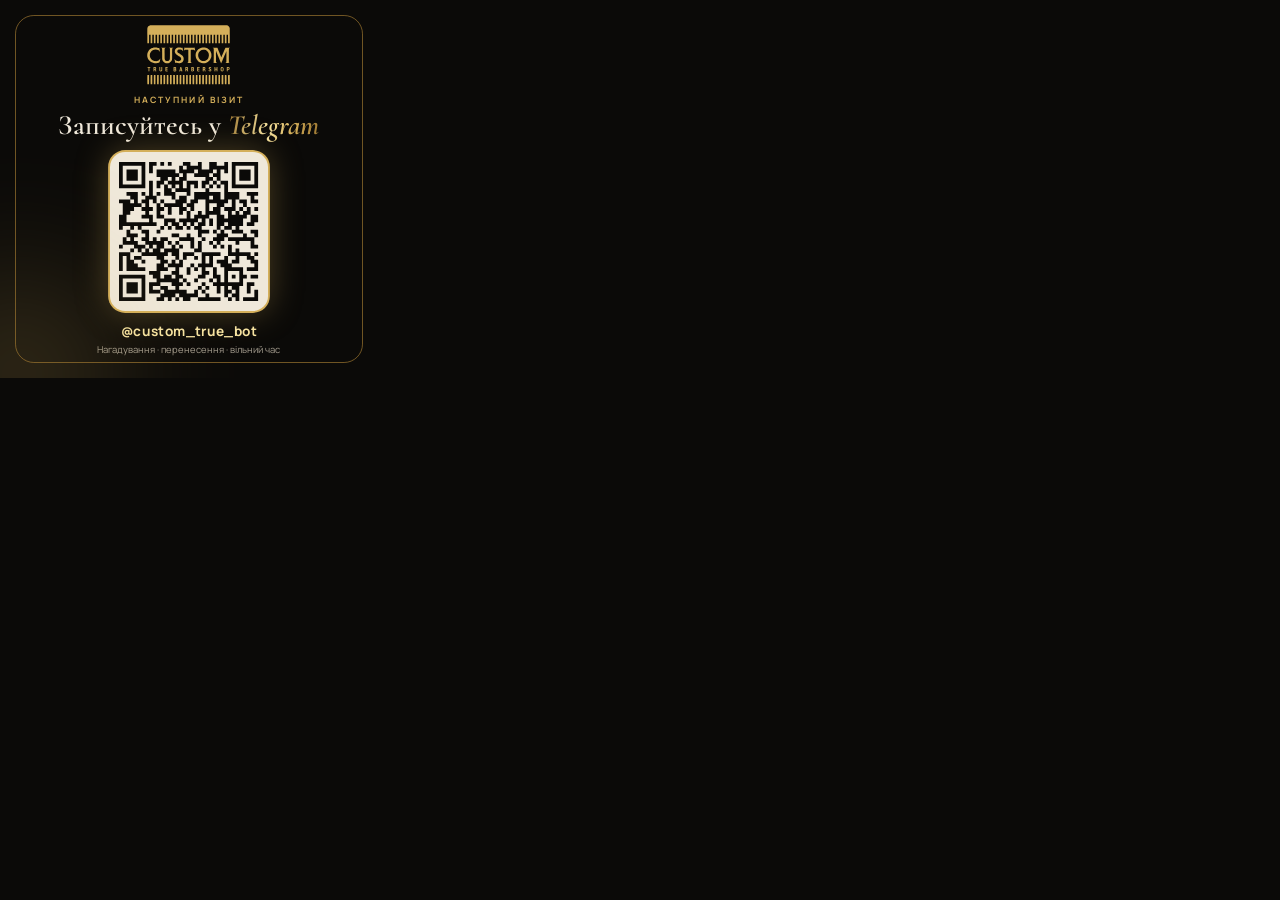
<file: Barber/print/qr-mirror-100.html>
<!doctype html><html lang="uk"><head><meta charset="utf-8"><title>Custom True — QR на дзеркало (100×100)</title><link rel="preconnect" href="https://fonts.googleapis.com"><link rel="preconnect" href="https://fonts.gstatic.com" crossorigin><link href="https://fonts.googleapis.com/css2?family=Cormorant:ital,wght@0,500;0,600;1,600&family=Manrope:wght@400;600;700&display=block" rel="stylesheet">
<style>
*{box-sizing:border-box;margin:0;padding:0}
html,body{background:#0b0a08}
body{font-family:Manrope,system-ui,sans-serif;color:#efe8da;-webkit-print-color-adjust:exact;print-color-adjust:exact}
.page{position:relative;overflow:hidden;background:#0b0a08;display:flex;flex-direction:column;align-items:center;justify-content:center;text-align:center}
.page>*{flex-shrink:0}
.glow{position:absolute;border-radius:50%;filter:blur(18mm);opacity:.38;background:radial-gradient(circle,#d4af5a,transparent 70%)}
.frame{position:absolute;inset:4mm;border:.35mm solid #9c7630;border-radius:5mm;opacity:.7}
.logo{color:#d4af5a;display:block}
.eyebrow{font-size:2.3mm;letter-spacing:.55mm;text-transform:uppercase;color:#d4af5a;font-weight:700}
h1{font-family:Cormorant,Georgia,serif;font-weight:600;line-height:.95;color:#efe8da}
h1 em{font-style:italic;background:linear-gradient(100deg,#9c7630,#f6e3a1 45%,#d4af5a 70%,#9c7630);-webkit-background-clip:text;background-clip:text;color:transparent}
.tile{background:#efe8da;border-radius:4mm;box-shadow:0 0 0 .5mm #d4af5a,0 0 9mm rgba(212,175,90,.35)}
.tile svg{display:block;width:100%;height:100%}
.handle{font-weight:700;color:#f6e3a1;letter-spacing:.1mm}
.hint{color:#a59d8f}
ul{list-style:none;text-align:left}
li{display:flex;gap:2mm;align-items:baseline;color:#efe8da}
li:before{content:"✓";color:#d4af5a;font-weight:700}

@page{size:100mm 100mm;margin:0}
.page{width:100mm;height:100mm;padding:8mm 8mm 7mm;justify-content:center}
.logo{width:22mm;height:15.7mm;margin-bottom:2.5mm}
h1{font-size:7.4mm;margin:1.6mm 0 3.6mm}
.tile{width:42mm;height:42mm;padding:2.6mm}
.handle{font-size:3.6mm;margin-top:3mm}
.hint{font-size:2.5mm;margin-top:.8mm}
</style></head><body>
<div class="page"><div class="glow" style="width:70mm;height:70mm;bottom:-34mm;left:-30mm"></div><div class="frame"></div>
<svg class="logo" xmlns="http://www.w3.org/2000/svg" viewBox="0 0 1657 1185"><path fill="currentColor" fill-rule="evenodd" d="M 64.1 4 C 51.5 5.9, 33.8 15.7, 24.5 26.1 C 15.6 36.1, 10.3 46.9, 7 61.7 C 5 70.8, 5 73.9, 5 216.9 C 5 345.9, 5.2 362.9, 6.5 364 C 8 365.3, 37.7 365.6, 39 364.4 C 39.3 364.1, 39.7 325.5, 40 278.7 L 40.5 193.5 55 193.5 L 69.5 193.5 69.8 277.9 C 69.9 339.2, 70.3 362.7, 71.1 363.7 C 72 364.8, 75.6 365, 87.9 364.8 L 103.5 364.5 104 279 L 104.5 193.5 118.4 193.2 C 127.8 193, 132.7 193.3, 133.6 194.1 C 134.8 195.1, 135 208.3, 135 279.2 C 135 325.3, 135.2 363.5, 135.5 364 C 136.3 365.4, 166.7 365.3, 167.5 364 C 167.9 363.4, 168.1 325.9, 168 280.5 C 168 235.2, 168.2 197, 168.6 195.6 L 169.2 193 183.6 193 C 196.9 193, 198 193.1, 199 195 C 199.7 196.3, 200 223.2, 200 280.2 C 199.9 359.6, 200 363.5, 201.7 364.5 C 202.8 365.2, 209 365.3, 218 365 L 232.5 364.5 233 279 L 233.5 193.5 248.5 193.5 L 263.5 193.5 263.7 278.5 C 264 348.3, 264.2 363.7, 265.3 364.5 C 266.2 365.1, 272.4 365.3, 281.6 365 L 296.5 364.5 297 279 C 297.3 232, 297.6 193.4, 297.8 193.2 C 297.9 193.1, 304.6 193.1, 312.8 193.2 L 327.5 193.5 328 278.7 C 328.3 325.5, 328.7 364.1, 329 364.4 C 330.2 365.6, 359.1 365.2, 360.5 364 C 361.8 362.9, 362 351.3, 361.9 278.9 C 361.9 232.7, 362.2 194.5, 362.5 194 C 362.9 193.4, 369 193, 377.5 193 L 391.8 193 392.4 195.5 C 392.8 196.9, 393 235.4, 393 281.1 C 392.9 326.8, 393.1 364.4, 393.2 364.6 C 393.9 365.2, 423.8 365.2, 424.9 364.6 C 425.7 364.1, 426 341.1, 426 280.1 C 426 214.4, 426.3 196, 427.3 194.7 C 428.4 193.2, 430.2 193, 442.5 193.2 L 456.5 193.5 457 279 L 457.5 364.5 473.1 364.8 C 485.4 365, 489 364.8, 489.9 363.7 C 490.7 362.7, 491.1 339.2, 491.2 277.9 L 491.5 193.5 506 193.5 L 520.5 193.5 520.8 277.9 C 520.9 338.2, 521.3 362.7, 522.1 363.7 C 523.7 365.6, 553.3 365.6, 554.9 363.7 C 555.7 362.7, 556.1 338.2, 556.2 277.9 L 556.5 193.5 570.4 193.2 C 580.9 193, 584.5 193.3, 585.2 194.2 C 585.6 194.9, 586 233.3, 586 279.6 L 586 363.7 588.3 364.6 C 589.5 365.1, 597 365.3, 605 365 L 619.5 364.5 620 279 C 620.3 232, 620.6 193.4, 620.8 193.3 C 621.5 192.5, 649 193.2, 649.5 194 C 649.8 194.5, 650.1 232.7, 650 278.9 C 650 352.7, 650.2 362.9, 651.5 364 C 653.2 365.4, 681.9 365.5, 683.3 364.1 C 683.7 363.7, 684 326.1, 684 280.7 C 684 235.2, 684.2 196.9, 684.6 195.5 L 685.2 193 699.5 193 C 707.4 193, 714.1 193.4, 714.4 193.9 C 714.7 194.4, 715 232.6, 715 278.8 C 715.1 359.1, 715.1 363, 716.9 364.2 C 718.3 365.2, 722.4 365.4, 733.6 365 L 748.5 364.5 749 279 L 749.5 193.5 764.3 193.2 C 772.4 193.1, 779.1 193.1, 779.2 193.2 C 779.4 193.4, 779.7 232, 780 279 L 780.5 364.5 796.5 364.5 L 812.5 364.5 813 279 L 813.5 193.5 828.5 193.5 L 843.5 193.5 844 279 C 844.3 326, 844.6 364.6, 844.8 364.8 C 844.9 364.9, 851.9 365, 860.4 365 C 872 365, 876 364.7, 876.9 363.7 C 877.7 362.7, 878.1 338.2, 878.2 277.9 L 878.5 193.5 892.4 193.2 C 900.1 193.1, 906.7 193.3, 907.2 193.8 C 907.7 194.3, 908.1 232.5, 908.1 278.7 C 908 345, 908.3 363, 909.3 363.8 C 910.7 365, 939.1 365.7, 940.9 364.6 C 941.7 364.1, 942 341.2, 942 279.6 C 942 215.5, 942.3 195.1, 943.2 194.2 C 945.2 192.2, 971.6 192.5, 972.4 194.6 C 972.7 195.5, 973 233.9, 973 280 C 973 330.3, 973.4 364.1, 973.9 364.5 C 975.3 365.3, 1002.1 365.4, 1004.8 364.6 L 1007 363.9 1007 279.7 C 1007 233.4, 1007.4 194.9, 1007.8 194.2 C 1008.5 193.3, 1012.1 193, 1022.6 193.2 L 1036.5 193.5 1037 279 L 1037.5 364.5 1053.4 364.8 C 1062.2 364.9, 1069.7 364.7, 1070.2 364.2 C 1070.7 363.7, 1071.1 325.9, 1071 280.1 C 1071 224.6, 1071.3 196.2, 1072 194.9 C 1073 193.2, 1074.2 193, 1086.4 193 C 1096.5 193, 1100 193.3, 1100.9 194.4 C 1101.7 195.4, 1102 218.5, 1102 279.5 C 1102 325.6, 1102.3 363.7, 1102.8 364.2 C 1103.3 364.7, 1110.8 364.9, 1119.6 364.8 L 1135.5 364.5 1136 279 L 1136.5 193.5 1150.4 193.2 C 1159.7 193, 1164.7 193.3, 1165.6 194.1 C 1166.8 195.1, 1167 208.9, 1167 279.6 C 1167 358.9, 1167.1 364, 1168.8 364.7 C 1169.7 365.2, 1177 365.3, 1185 365 L 1199.5 364.5 1200 279 C 1200.3 232, 1200.6 193.4, 1200.8 193.2 C 1200.9 193.1, 1207.6 193.1, 1215.8 193.2 L 1230.5 193.5 1231 278.7 C 1231.3 325.5, 1231.8 364.1, 1232.2 364.5 C 1233 365.3, 1263.2 365.2, 1264 364.4 C 1264.3 364.1, 1264.7 325.5, 1265 278.7 L 1265.5 193.5 1280.5 193.5 L 1295.5 193.5 1295.7 278.5 C 1296 348.3, 1296.2 363.7, 1297.3 364.5 C 1298.2 365.1, 1304.4 365.3, 1313.6 365 L 1328.5 364.5 1329 279 L 1329.5 193.5 1344.5 193.5 L 1359.5 193.5 1360 279 L 1360.5 364.5 1375.9 364.8 C 1384.4 364.9, 1391.7 364.7, 1392.2 364.2 C 1392.7 363.7, 1393.1 327.3, 1393 280.8 C 1393 227.9, 1393.3 197.3, 1393.9 195.6 L 1395 193 1409.4 193 L 1423.8 193 1424.5 195.7 C 1424.8 197.1, 1425 235.3, 1424.9 280.5 C 1424.8 325.7, 1425 363.2, 1425.4 363.9 C 1426 364.8, 1456.4 365.7, 1457.2 364.8 C 1457.4 364.6, 1457.7 326, 1458 279 L 1458.5 193.5 1473.3 193.2 C 1481.4 193.1, 1488.1 193.1, 1488.2 193.2 C 1488.4 193.4, 1488.7 232, 1489 279 L 1489.5 364.5 1505.1 364.8 C 1517.4 365, 1521 364.8, 1521.9 363.7 C 1522.7 362.7, 1523.1 339.2, 1523.2 277.9 L 1523.5 193.5 1538 193.5 L 1552.5 193.5 1553 279 L 1553.5 364.5 1567.7 365 C 1575.6 365.3, 1583 365.3, 1584.2 365 L 1586.5 364.4 1587 280 C 1587.3 233.5, 1587.9 194.9, 1588.3 194.3 C 1589.3 192.7, 1615.5 192.5, 1616.5 194 C 1616.8 194.5, 1617.1 232.7, 1617.1 278.9 C 1617 348.9, 1617.2 363, 1618.4 363.9 C 1619.3 364.7, 1624.8 365, 1635.6 364.8 L 1651.5 364.5 1651.8 216.5 C 1652 68.6, 1652 68.5, 1649.9 59.5 C 1643.1 30.8, 1620 8.3, 1593 4 C 1585.2 2.8, 72.5 2.8, 64.1 4 M 749.3 448.2 C 748.1 449.7, 745.6 458.2, 744.2 465.5 C 743.7 468.3, 741.3 478.8, 739 488.9 C 735.4 504.7, 735 507.4, 736.2 508.7 C 738.2 510.6, 740.2 509.6, 743 505.2 C 744.3 503.2, 747 500.4, 748.9 499 L 752.5 496.5 787.1 496.2 C 816.2 495.9, 821.8 496.1, 822.8 497.3 C 823.8 498.4, 824 526.8, 823.8 617.6 C 823.5 728.7, 823.4 736.8, 821.7 741.7 C 819.7 747.6, 814.6 752, 809.9 752 C 808.4 752, 806.5 752.3, 805.6 752.6 C 803.8 753.3, 803.4 756.5, 805 757.5 C 805.6 757.9, 825.3 758.1, 848.8 758.1 L 891.5 758.2 891.8 755.9 C 892.3 753.2, 890.5 752, 886.2 752 C 881.8 752, 877.5 748.9, 874.7 743.7 L 872.5 739.5 872.2 619.1 C 872 529.3, 872.2 498.4, 873.1 497.4 C 874.5 495.7, 936.1 495.4, 942.2 497 C 945.9 498.1, 953 504.8, 953 507.3 C 953 509.1, 956.2 512, 958.2 512 C 960.9 512, 961.1 509, 959 500.1 C 955.8 486.1, 953.8 476.9, 952.4 469.5 C 947.9 445.3, 947.3 444.3, 940.9 449.8 L 937.6 452.5 848.4 452.5 L 759.2 452.5 756.8 450.4 C 753.7 447.5, 750.5 446.6, 749.3 448.2 M 138.4 449 C 135.1 449.4, 131.9 450, 131.3 450.3 C 130.7 450.7, 127.1 451.6, 123.3 452.4 C 116 453.9, 108.3 456.3, 103.5 458.5 C 101.9 459.2, 99.4 460.2, 98 460.6 C 96.6 460.9, 94.8 461.8, 94 462.5 C 93.2 463.2, 91.4 464.1, 90 464.5 C 88.6 464.9, 87 465.6, 86.4 466.1 C 85.8 466.6, 82.7 468.4, 79.4 470.1 C 76.2 471.8, 71.7 474.7, 69.5 476.4 C 67.3 478.1, 64.4 480.3, 63 481.2 C 58.4 484.1, 44.9 497.3, 39.1 504.5 C 32 513.3, 28.7 518.1, 23.4 527.2 C 16.5 539, 8 560.5, 8 565.9 C 8 566.9, 7.4 569.3, 6.6 571.1 C 5.9 573, 5 577.7, 4.6 581.5 C 4.3 585.4, 3.6 592.3, 3.1 597 C 2.1 606.1, 4.7 634.8, 6.9 638.9 C 7.5 640, 8 641.7, 8 642.8 C 8 644.9, 13.4 662, 15 664.8 C 15.5 665.7, 17.3 669.4, 19 673 C 23 681.4, 27.7 689, 35.5 699.8 C 56.1 728.2, 97.3 753.6, 133.5 760.1 C 136.8 760.7, 142.6 761.8, 146.4 762.6 C 154.5 764.3, 185.7 764.5, 191 763 C 192.9 762.4, 197.4 761.5, 201 761 C 212.9 759.1, 225.7 754.8, 239.9 747.7 C 249.1 743.1, 250.1 741.7, 252 732.5 C 252.6 729.2, 253.7 724.5, 254.5 722 C 255.2 719.5, 256.2 715.5, 256.5 713 C 256.9 710.5, 257.8 706.5, 258.5 704 C 261.4 694.5, 265 677.2, 264.4 675.6 C 264.1 674.7, 263.2 674, 262.5 674 C 261 674, 256 678.5, 256 680 C 256 683.5, 235.5 705, 228.6 708.7 C 207.2 720.1, 187.8 723.6, 159.7 721.2 C 146.7 720.1, 143.4 719.3, 129.5 714.1 C 123.1 711.7, 120.3 710.4, 109.9 704.6 C 98.7 698.4, 81.7 681.9, 73.8 669.7 C 66.7 658.7, 66.1 657.7, 65.4 656 C 65 655.2, 63.9 652.7, 62.9 650.5 C 54.9 632.7, 51.9 606.1, 55.6 584.8 C 57.1 575.9, 60.7 563.4, 62.8 559.4 C 63.4 558.3, 65 555, 66.5 552 C 74.1 536.7, 88.7 520, 103 510.5 C 143.8 483.4, 192.4 481.9, 230 506.5 C 239.9 513, 250.4 524.3, 252.4 530.6 C 252.7 531.7, 254.3 533.9, 255.9 535.4 C 258.3 537.7, 258.8 537.9, 260 536.6 C 261 535.3, 260.7 533.1, 258.6 524.3 C 257.1 518.3, 255.3 510.6, 254.4 507 C 253.6 503.4, 251.9 495.8, 250.5 490 C 246.9 474.4, 243.9 460.8, 243.4 458.3 C 243.2 457.1, 242 455.6, 240.9 454.9 C 239.1 454, 238.3 454.3, 235.4 457.5 C 232 461.2, 231.9 461.3, 225.6 460.8 C 222.1 460.5, 217.9 459.6, 216.4 458.7 C 211.5 456.1, 192.3 450.4, 183.5 449 C 177.5 448, 147 448, 138.4 449 M 618 449 C 594.1 453.4, 571.8 470.1, 561.1 491.6 C 549.5 515.1, 550.3 540.2, 563.7 565.5 C 568.9 575.4, 581 587.2, 596.7 597.7 C 604.1 602.7, 611.9 607.7, 614 608.8 C 615.4 609.5, 618.1 611.1, 620.2 612.3 C 631.9 619.4, 637.4 622.7, 639.9 624.1 C 647.5 628.3, 659.2 637.4, 666.9 645 C 678.5 656.4, 680.5 661.5, 680.4 678 C 680.3 688.9, 680.2 689.9, 677 696.5 C 671.2 708.6, 659.1 718.6, 647 721.1 C 632.9 724, 630.1 724.3, 622.8 723.1 C 618.8 722.5, 612.8 721.5, 609.5 721 C 603.8 720.1, 590.7 715.8, 588.5 714 C 588 713.6, 586.5 712.9, 585.2 712.5 C 578.2 710.4, 560.4 695.8, 554.7 687.5 C 552.4 684.3, 548.7 684.4, 548.2 687.7 C 548 688.9, 548.6 692.8, 549.5 696.2 C 550.4 699.7, 551.8 706.1, 552.6 710.5 C 553.4 714.9, 555.1 724.1, 556.5 731 C 557.9 737.9, 559.5 746.7, 560.1 750.5 C 560.8 754.4, 561.7 758.1, 562.3 758.8 C 563.6 760.5, 567.9 760.3, 568.6 758.5 C 568.9 757.7, 570.7 756.1, 572.6 754.9 C 576.3 752.7, 583.4 752.6, 589.5 754.7 C 606.8 760.9, 624.6 764, 641.9 764 C 649.6 764, 657.1 763.5, 658.7 762.9 C 660.2 762.3, 664 761.4, 667 760.8 C 670 760.3, 673.6 759.3, 675 758.6 C 676.4 757.9, 679.8 756.3, 682.5 755 C 701.3 746.2, 717.3 729, 725.4 708.6 C 731.8 692.8, 733.3 669.6, 729.1 652.6 C 721.8 623, 703.8 604, 658.4 578 C 655 576.1, 649.2 572.7, 645.6 570.5 C 641.9 568.3, 637.7 565.8, 636.2 565 C 622.2 557, 609 545.6, 605.5 538.5 C 603.1 533.7, 602.7 516.2, 604.8 512 C 610.2 501.3, 615.8 496.5, 628.7 491.3 C 635.1 488.8, 636.5 488.6, 651 488.6 C 665.1 488.6, 667.2 488.8, 674 491.2 C 688.5 496.2, 705 506.9, 711.7 515.7 C 713.1 517.5, 715.1 519, 716.1 519 C 718.8 519, 720.5 515.3, 719.2 512.4 C 718.6 511.2, 717.4 505.4, 716.5 499.6 C 715.7 493.8, 714.7 488.5, 714.5 487.8 C 714 486.6, 711.1 469.6, 709.3 458 C 708.3 451.3, 704.6 450.1, 699.7 454.8 C 696.3 458.1, 688.5 458.4, 681 455.6 C 667 450.4, 657.9 448.8, 640 448.5 C 630.4 448.3, 620.5 448.5, 618 449 M 1106 448.6 C 1101.1 449.2, 1085.2 452.9, 1081 454.5 C 1056.5 463.5, 1043 470.6, 1029.5 481.4 C 1024.8 485.1, 1006.3 503.4, 1003 507.6 C 999.5 511.9, 993.4 520.7, 992.2 523 C 991.5 524.4, 989.8 527.3, 988.5 529.5 C 987.1 531.7, 985.6 534.6, 985 536 C 984.5 537.4, 983.6 539.2, 983.1 540.1 C 979.5 546.5, 973.5 565.7, 972 575.6 C 971.5 579.4, 970.6 584.9, 970 587.9 C 968.7 594.6, 968.7 611.4, 970 620 C 973.9 646.1, 976 654.1, 983 669.5 C 983.9 671.7, 985 674.2, 985.4 675 C 986.4 677.5, 992 687.2, 994.8 691.5 C 1003.8 705.1, 1012.3 714.7, 1026 727.1 C 1030.3 730.9, 1047.2 742.2, 1054.4 745.9 C 1064.8 751.4, 1087.3 759.5, 1095 760.6 C 1097.5 760.9, 1102.7 761.8, 1106.5 762.6 C 1116 764.6, 1145 764, 1157.5 761.6 C 1195.6 754.2, 1231.1 731.8, 1254.6 700.3 C 1266.4 684.5, 1276.9 662.6, 1280.6 646.1 C 1281.4 642.6, 1282.5 639, 1283 638 C 1286.5 631.5, 1286 583.8, 1282.4 571 C 1277.4 553.7, 1275.2 547.5, 1270.9 538.5 C 1268.3 533, 1264.1 525.4, 1261.6 521.7 C 1259.1 517.9, 1257 514.6, 1257 514.3 C 1257 512.2, 1236.8 490.3, 1228.5 483.4 C 1219.3 475.8, 1201.1 464, 1198.5 464 C 1198 464, 1196.9 463.4, 1196.1 462.7 C 1194.7 461.5, 1190.3 459.8, 1176 454.5 C 1163.4 449.9, 1154.9 448.7, 1132 448.5 C 1119.6 448.3, 1107.9 448.4, 1106 448.6 M 283.3 452.8 C 280.8 453.2, 280.2 456.1, 282.3 457.8 C 282.9 458.3, 286 459.3, 289.1 459.9 C 294.7 461.1, 297 463, 299.6 468.5 C 300.1 469.7, 300.7 513.4, 301.1 574 C 301.6 675.6, 301.6 677.7, 303.8 687.5 C 306.1 698, 308.9 707, 310.7 709.2 C 311.3 709.9, 312.1 711.5, 312.5 712.8 C 313.4 715.8, 320.6 726.5, 325 731.4 C 334.2 741.6, 343.4 749, 353 753.7 C 377.4 765.8, 412.7 767.3, 440.5 757.4 C 465.5 748.5, 491 721.1, 497.6 696 C 500.7 684.3, 500.9 676.5, 500.9 577.4 C 501 483.6, 501.1 479, 502.9 471.9 C 505.1 463.7, 508.2 460, 512.8 460 C 518.6 460, 523.7 456.3, 521.2 453.8 C 520.6 453.2, 461 452.5, 438.8 453 C 436.7 453, 436.4 456.3, 438.4 457.9 C 439.1 458.5, 441.8 459.4, 444.3 459.9 C 449.9 460.9, 451.5 462.1, 454.3 467.4 L 456.5 471.5 456.5 572.5 C 456.5 667.8, 456.4 673.9, 454.7 680 C 447.9 703.6, 439.9 712.3, 419.7 717.9 C 406.1 721.8, 382.2 719.8, 375.9 714.4 C 375.1 713.6, 373.8 713, 373.1 713 C 370.8 713, 361.5 703.1, 358.8 697.8 C 350.1 680.3, 350 679.3, 350 571 C 350 469.9, 350.1 468, 355.9 462.8 C 358 460.9, 360.1 460, 362.3 460 C 364.1 460, 366.6 459.3, 367.8 458.4 C 370.2 456.8, 370.8 453, 368.8 453 C 354.3 452.7, 284.9 452.6, 283.3 452.8 M 1312.7 453.8 C 1310.8 456.1, 1313.3 458.4, 1319 459.7 C 1325.1 461, 1328 463.6, 1330.4 469.8 C 1332.9 476.3, 1332.9 735.7, 1330.4 742.2 C 1328.2 748, 1323.5 751.9, 1318.9 752 C 1314.3 752, 1311.1 754.3, 1312.5 756.5 C 1313.4 757.9, 1317.8 758.1, 1354.5 758.2 L 1395.5 758.2 1395.8 756 C 1396.3 753.2, 1394.6 752, 1390.2 752 C 1385.3 752, 1381.5 749.3, 1378.8 744.1 L 1376.5 739.5 1376.2 631 C 1376.1 568.2, 1376.4 521.9, 1376.9 521.1 C 1378.1 519.3, 1379.6 520.4, 1380.5 523.7 C 1381.3 527, 1397.9 568.9, 1402.6 579.5 C 1403.3 581.2, 1405.1 585.7, 1406.5 589.5 C 1407.9 593.4, 1409.5 597.2, 1409.9 598.1 C 1410.4 598.9, 1415.2 610.6, 1420.5 624 C 1425.9 637.5, 1430.8 649.8, 1431.5 651.5 C 1432.3 653.1, 1433.8 657, 1435 660 C 1436.2 663, 1438 667.3, 1439.1 669.6 C 1440.1 671.8, 1441 674.4, 1441 675.3 C 1441 676.2, 1441.4 677.2, 1442 677.5 C 1442.5 677.8, 1443.6 680.2, 1444.4 682.8 C 1445.2 685.4, 1446.5 688.9, 1447.4 690.5 C 1448.3 692.2, 1449 694.1, 1449 694.8 C 1449 695.4, 1449.9 697.7, 1451 699.7 C 1452.1 701.8, 1453 704.2, 1453 705 C 1453 705.9, 1453.4 707, 1453.9 707.6 C 1454.4 708.1, 1458.3 717.3, 1462.5 728 C 1466.7 738.7, 1470.6 747.9, 1471.1 748.5 C 1471.6 749, 1472 750, 1472 750.8 C 1472 751.6, 1472.6 753.6, 1473.4 755.3 C 1474.2 757.1, 1475.6 760.2, 1476.4 762.3 C 1478.3 767, 1479.3 766.5, 1482.6 759.2 C 1484 756.1, 1486 751.7, 1487.1 749.4 C 1488.1 747.1, 1489 744.9, 1489 744.5 C 1489 744, 1489.9 741.7, 1491 739.3 C 1492.1 736.9, 1493.9 732.9, 1495.1 730.3 C 1496.2 727.6, 1497.7 724.2, 1498.5 722.5 C 1499.3 720.9, 1501.1 716.6, 1502.5 713 C 1504 709.4, 1506 704.5, 1507.1 702 C 1508.2 699.5, 1509.7 696.2, 1510.4 694.5 C 1511.1 692.9, 1512.9 689, 1514.3 685.9 C 1515.8 682.8, 1517 679.9, 1517 679.5 C 1517 679, 1517.9 676.6, 1519.1 674.1 C 1524.9 661.3, 1528.4 653.5, 1531.5 645.6 C 1533 641.8, 1534.6 637.9, 1535.1 637.1 C 1535.5 636.2, 1538 630.6, 1540.5 624.5 C 1543 618.5, 1545.7 612.2, 1546.5 610.5 C 1547.3 608.9, 1549.1 604.6, 1550.5 601 C 1553 595, 1555.1 590, 1558.6 582.5 C 1559.3 580.9, 1562 574.6, 1564.5 568.5 C 1567 562.5, 1569.7 556.2, 1570.5 554.5 C 1575.6 543.2, 1577 540, 1577 539.3 C 1577 538.8, 1577.9 536.7, 1579 534.5 C 1580.1 532.3, 1581 529.8, 1581 528.9 C 1581 527, 1583.4 524.7, 1584.3 525.7 C 1585.2 526.5, 1585.2 735.3, 1584.3 740.4 C 1583.5 745.6, 1577.2 752, 1573.1 752 C 1567.1 752, 1562.7 755.4, 1566 757.5 C 1566.6 757.9, 1586.2 758.1, 1609.7 758.1 C 1647.6 758.1, 1652.5 757.9, 1653.9 756.5 C 1655.4 755, 1655.3 754.8, 1653.6 753.4 C 1652.5 752.6, 1650 752, 1648 752 C 1643.4 752, 1637.2 747.9, 1636.4 744.2 C 1636.1 742.7, 1635.4 739.9, 1634.9 738 C 1633.3 731.8, 1633.8 478.5, 1635.4 471.6 C 1637.2 464.2, 1640.2 461.1, 1646.6 459.9 C 1654.6 458.4, 1657.8 453.2, 1650.9 452.8 C 1649.6 452.7, 1629.8 452.7, 1607 452.8 L 1565.5 453 1563.3 457.3 C 1562.1 459.6, 1559.9 464.4, 1558.5 468 C 1557 471.6, 1555 476.4, 1553.9 478.8 C 1552.9 481.1, 1551.1 485.1, 1549.9 487.8 C 1548.8 490.4, 1547.3 493.9, 1546.5 495.5 C 1545.8 497.2, 1543.1 503.5, 1540.5 509.5 C 1538 515.6, 1535.3 521.9, 1534.6 523.5 C 1533.3 526.2, 1523 549.9, 1517.8 562 C 1516.7 564.5, 1515.3 567.9, 1514.5 569.5 C 1510.9 577.6, 1509 582, 1506.5 588 C 1503.4 595.4, 1500.4 602.1, 1498.5 606.5 C 1497.7 608.2, 1496 612.1, 1494.6 615.2 C 1493.1 618.3, 1492 621.4, 1492 622.1 C 1492 622.8, 1491.4 624.1, 1490.7 624.9 C 1490 625.8, 1488.4 629.2, 1487.1 632.5 C 1482.9 643.5, 1483.1 643.3, 1481.6 642.1 C 1480.9 641.5, 1479.5 639.1, 1478.5 636.8 C 1477.5 634.4, 1475.9 630.7, 1475 628.5 C 1474.1 626.3, 1458.1 586.4, 1439.5 539.8 C 1420.9 493.1, 1405.2 454.6, 1404.6 454 C 1402.6 452.4, 1314.1 452.2, 1312.7 453.8 M 1117 492.9 C 1109.5 493.8, 1094 497.7, 1092.6 499.1 C 1092 499.6, 1090.9 500, 1090.1 500 C 1089.2 500, 1085.6 501.6, 1082 503.5 C 1078.4 505.4, 1074.4 507.5, 1073 508.2 C 1067.8 510.8, 1053.9 522.3, 1048.7 528.3 C 1034.9 544.3, 1029.5 554.2, 1023.3 575 C 1019.9 586.4, 1019.3 616.5, 1022.4 629.5 C 1028.1 654.1, 1038 672.4, 1054.1 688 C 1063.8 697.5, 1063.5 697.2, 1070.5 701.8 C 1086.9 712.6, 1108.8 719, 1129.3 719 C 1138.8 719, 1154.7 716.6, 1159.5 714.5 C 1161.2 713.8, 1163.6 712.9, 1164.8 712.5 C 1185.7 706.5, 1211.1 682.8, 1223.2 658 C 1248.7 605.9, 1233.3 543.2, 1187 510.8 C 1176.5 503.5, 1164.1 497.5, 1156.2 496 C 1153.3 495.5, 1150.1 494.6, 1149.1 494.1 C 1146.6 492.7, 1125.2 492, 1117 492.9 M 1247.6 839.5 C 1237.3 842.4, 1230.2 851.7, 1230.1 862.5 C 1230 873.7, 1234.7 880, 1248.5 886.8 C 1263.9 894.3, 1265.6 895.8, 1266.6 902.1 C 1268 910.8, 1260.7 917.1, 1252.8 914 C 1248.6 912.3, 1245.1 908.2, 1245 905 C 1244.9 900.4, 1243.9 899.9, 1235.9 900.2 L 1228.5 900.5 1228.7 905.3 C 1229.1 918, 1241.7 928, 1257.3 928 C 1265.6 928, 1273.8 925.1, 1277.6 920.9 C 1286.7 910.5, 1286 894.2, 1275.9 885 C 1272.2 881.6, 1270.6 880.7, 1257.7 874.4 C 1249.4 870.4, 1246.6 866.9, 1247.3 861.1 C 1248.1 853.6, 1254.5 850, 1261.3 853.1 C 1263.7 854.2, 1266 857.8, 1266 860.5 C 1266 863.5, 1269 865, 1275.3 865 C 1283 865, 1284.5 864.1, 1283.7 860.4 C 1280.4 843.7, 1264.9 834.8, 1247.6 839.5 M 1488.4 839.9 C 1474.2 844.7, 1469 856.2, 1469 882.9 C 1469 908.9, 1473.3 919.6, 1486.3 925.8 C 1496.6 930.6, 1512 927.9, 1519.7 919.8 C 1526.6 912.6, 1528 906.6, 1528 883.8 C 1528 865.7, 1527.8 863, 1525.8 857.2 C 1520.6 841.9, 1504.5 834.4, 1488.4 839.9 M 9.6 840.8 C 8.7 842.4, 8.6 851, 9.6 852 C 10.1 852.5, 14.6 853, 19.5 853.2 L 28.5 853.5 28.8 888.9 C 28.9 913, 29.4 924.8, 30.1 925.7 C 31.6 927.4, 43.1 927.5, 44.8 925.8 C 45.7 924.9, 46 915.6, 46 890 C 46 864.4, 46.3 855.1, 47.2 854.2 C 47.9 853.5, 51.5 853, 56.5 853 C 66.7 853, 67.2 852.6, 66.8 845.9 L 66.5 840.5 38.3 840.2 C 22.8 840.1, 9.9 840.3, 9.6 840.8 M 129.5 840.9 C 127.8 842.6, 128.5 925.1, 130.2 926.1 C 132.2 927.4, 142.4 927.2, 143.8 925.8 C 144.6 925, 145 919.9, 145 909.5 C 145 899.1, 145.4 894, 146.2 893.2 C 146.9 892.5, 149.8 892, 152.7 892 C 157.1 892, 158.5 892.5, 161.1 894.8 C 164.2 897.6, 164.2 897.6, 164.7 910.4 C 165.4 926.5, 166 927.2, 176.5 926.8 C 182.9 926.5, 183.5 926.3, 183.8 924.2 C 184 922.9, 183.6 921.2, 182.8 920.3 C 182 919.3, 181.3 914.5, 180.9 907.1 C 180.3 895, 178.6 889.7, 174.8 888.4 C 171.2 887.3, 171.6 884.1, 175.9 879.9 C 185.6 870.1, 183.7 850.9, 172.1 843 C 168.6 840.6, 167.9 840.5, 149.5 840.2 C 137.5 840, 130.1 840.2, 129.5 840.9 M 246.5 841 C 246.1 841.6, 245.9 856.1, 245.9 873.1 C 246 908.6, 246.6 913.3, 252.7 919.5 C 263.7 930.8, 283.6 931.2, 294.6 920.4 C 301.5 913.6, 301.4 914, 302 877 C 302.3 858.6, 302.1 842.7, 301.7 841.8 C 300.7 839.6, 287.3 839.1, 286.5 841.3 C 286.2 841.9, 285.9 857, 285.8 874.7 C 285.5 911, 285.5 910.9, 277.6 913.7 C 274.2 914.8, 273.3 914.8, 269.4 913.1 C 262.5 910, 261.9 906.7, 262.1 871.3 C 262.2 855.3, 261.9 841.7, 261.6 841.1 C 260.7 839.7, 247.3 839.7, 246.5 841 M 367.7 840.6 C 366.5 841.8, 366.9 922.9, 368 925.1 C 369 926.9, 370.3 927, 391.3 927 C 407.3 927, 413.9 926.7, 414.8 925.8 C 416.4 924.2, 416.3 915.5, 414.7 914.2 C 413.9 913.5, 407.5 912.9, 398.9 912.8 L 384.5 912.5 384.2 901.1 C 384 893.9, 384.3 889.4, 385 889 C 385.5 888.7, 390.8 888.5, 396.7 888.6 C 409.4 888.9, 410.5 888.4, 411.3 882.8 C 412.2 875.7, 410.9 875, 396.9 875 C 383 875, 383.7 875.7, 384.2 862 L 384.5 853.5 398 853.3 C 416.8 852.9, 416.2 853.2, 415.8 846.2 L 415.5 840.5 391.9 840.2 C 379 840.1, 368.1 840.3, 367.7 840.6 M 530.3 841.1 C 528.2 843.2, 528.5 923.3, 530.6 925.4 C 531.9 926.7, 534.9 927, 547.4 927 C 570.2 927, 576.4 924.5, 581.6 913.5 C 586.4 903.5, 583.6 887.4, 576.6 884.2 C 573.2 882.7, 573.3 881.3, 577.3 876.5 C 580.4 872.6, 580.5 872.4, 580.5 862.5 C 580.5 851.1, 579.3 848.5, 571.6 843.3 C 567.6 840.5, 567.3 840.5, 549.5 840.2 C 535.9 839.9, 531.2 840.2, 530.3 841.1 M 665.3 841.3 C 664.7 841.9, 664 843.6, 663.7 845 C 662.7 849.4, 660 859.3, 658.5 864.5 C 657.1 869.1, 656.4 871.9, 652.5 887 C 649.6 898.3, 647.9 904.6, 646.5 909.5 C 641.6 926.7, 641.7 927, 650.3 927 C 658.2 927, 659.5 925.8, 660.9 917 C 662.3 908.6, 663.2 908, 674.1 908 C 684 908, 683.9 907.9, 686.4 916.5 C 689.8 927.8, 689.1 927, 696.9 927 C 705.5 927, 706.1 925.9, 703.1 916.2 C 700.7 908.1, 698.4 899.6, 696.5 891.5 C 695.8 888.2, 694.5 883.7, 693.6 881.5 C 692.8 879.3, 692.1 876.6, 692 875.5 C 692 874.4, 691.3 871.5, 690.5 869 C 688.8 863.8, 686.4 854.8, 684.8 847.5 C 683.2 840.3, 682.8 840, 674 840 C 669 840, 665.9 840.4, 665.3 841.3 M 766.3 840.6 C 764.2 841.5, 764.5 923.3, 766.6 925.4 C 768.5 927.3, 779 927.6, 780.8 925.8 C 781.6 925, 782 919.9, 782 909.3 C 782 892, 782 892, 790.4 892 C 793.7 892, 795.6 892.6, 797.7 894.4 C 800.4 896.7, 800.5 897.2, 801 908.9 C 801.8 924.9, 802.7 926.4, 812.8 926.8 C 821.1 927.1, 822 926.1, 819.5 919 C 818.7 916.7, 818 911.8, 818 908.1 C 817.9 897.2, 816.7 892.9, 812.6 889.4 C 808.1 885.5, 808.1 883.8, 812.4 880.5 C 816 877.8, 820 869, 820 864.2 C 819.8 857.6, 815.6 848.8, 810.7 844.6 L 805.8 840.5 786.7 840.3 C 776.1 840.2, 766.9 840.3, 766.3 840.6 M 884.7 840.6 C 883.4 841.9, 883.8 924.4, 885.2 925.8 C 886.8 927.4, 912.8 927.4, 920.2 925.9 C 927 924.5, 932 921.1, 935.1 915.7 C 938.7 909.5, 938.6 894, 935 888.7 C 933.6 886.7, 931.5 884.6, 930.3 884.1 C 927.4 882.8, 927.4 880.5, 930.3 877.7 C 939.3 869.3, 937 850.9, 926 843.5 L 921.5 840.5 903.5 840.2 C 893.6 840, 885.2 840.2, 884.7 840.6 M 1002.2 841.2 C 1000.5 842.9, 1000.5 924.1, 1002.2 925.8 C 1003.9 927.5, 1048.1 927.5, 1049.8 925.8 C 1051.4 924.2, 1051.4 915.8, 1049.8 914.2 C 1049 913.4, 1044.1 913, 1034.5 913 C 1024.9 913, 1020 912.6, 1019.2 911.8 C 1018.4 911, 1018 907, 1018 900.3 C 1018 887.9, 1017.7 888.1, 1032.4 888.6 C 1044.8 889, 1046 888.4, 1046 882.2 C 1046 875.3, 1045.4 875, 1031.9 875 C 1018.2 875, 1018.8 875.4, 1018.4 864 C 1018.1 852.6, 1017.6 853, 1034.3 853 C 1044.1 853, 1049 852.6, 1049.8 851.8 C 1051.6 850, 1051.3 841.3, 1049.4 840.6 C 1046.3 839.4, 1003.5 839.9, 1002.2 841.2 M 1112.6 841.5 C 1111.5 844.4, 1111.9 922.9, 1113 925.1 C 1113.9 926.7, 1115.2 927, 1120.5 927 C 1128.9 927, 1129 926.8, 1129 908.2 C 1129 891.3, 1128.6 892, 1137.1 892 C 1141.4 892, 1142.5 892.4, 1144.9 895.1 C 1147.6 898, 1147.8 898.7, 1148.2 910.6 C 1148.8 926.4, 1149.3 927, 1159.6 927 C 1167.7 927, 1168.4 926.4, 1166.4 921 C 1165.7 919.1, 1165 912.7, 1164.7 906.9 C 1164.3 895.7, 1162.4 890.4, 1157.9 888 C 1154.9 886.3, 1155.6 882.8, 1159.6 879.7 C 1164.2 876, 1165.1 873.2, 1165.1 863.7 C 1165.1 854.1, 1162.8 848.6, 1156.7 843.8 L 1152.6 840.5 1132.9 840.2 C 1115.3 839.9, 1113.2 840, 1112.6 841.5 M 1347.5 840.9 C 1346.4 842.9, 1346.9 924.1, 1348.1 925.6 C 1348.8 926.5, 1351.3 927, 1355 927 C 1363.9 927, 1364.2 926.3, 1363.9 908 C 1363.5 889.4, 1363 890.1, 1376.3 890.7 C 1381.3 891, 1386.1 891.3, 1386.8 891.5 C 1387.7 891.8, 1388 895.9, 1388 907.5 C 1388 916.4, 1388.4 924, 1389 925.1 C 1390.3 927.5, 1402 927.9, 1403.9 925.6 C 1404.7 924.7, 1404.9 912.5, 1404.8 882.4 L 1404.5 840.5 1397.1 840.2 C 1391.8 840, 1389.4 840.3, 1388.8 841.2 C 1388.4 841.9, 1388 849.8, 1388.1 858.7 C 1388.1 867.6, 1387.9 875.4, 1387.5 876 C 1386.6 877.4, 1365.3 877.3, 1364.4 875.9 C 1364 875.3, 1363.8 867.6, 1363.9 858.8 C 1364.1 847.8, 1363.8 842.4, 1362.9 841.4 C 1361.6 839.8, 1348.5 839.4, 1347.5 840.9 M 1593.5 841 C 1592.2 843.1, 1592.9 925.3, 1594.2 926.1 C 1596.2 927.4, 1606.5 927.1, 1607.8 925.8 C 1608.6 925, 1609 920.2, 1609 910.9 C 1609 895.2, 1608.5 896, 1618.9 896 C 1631.5 896, 1640.8 891, 1645.6 881.7 C 1649.4 874.5, 1649.6 860.9, 1646.1 854 C 1643.2 848.4, 1636.6 842.3, 1632 841 C 1627.4 839.7, 1594.3 839.7, 1593.5 841 M 1492.5 854.1 C 1488.3 857.3, 1488.3 857.4, 1486.9 866.8 C 1485.5 876.4, 1486.8 905, 1488.9 908.8 C 1491.4 913.5, 1499.4 915.4, 1504.9 912.6 C 1510.3 909.8, 1511.5 904.1, 1511.5 882.5 C 1511.4 862.3, 1510.8 858.8, 1506.1 854.6 C 1502.8 851.6, 1496.1 851.4, 1492.5 854.1 M 145.7 853.7 C 144.7 854.7, 144.9 875.3, 145.9 876.9 C 147 878.7, 155.7 878.8, 159.9 877 C 163.9 875.4, 165 872.7, 165 864.9 C 165 859.6, 164.7 858.6, 162 856 C 159.3 853.3, 158.3 853, 152.6 853 C 149.2 853, 146 853.3, 145.7 853.7 M 547 854.9 C 545.7 857.4, 545.7 873, 547 875 C 547.7 876.1, 549.5 876.4, 553.6 876.3 C 562 876, 564.5 873.3, 564.5 864.5 C 564.5 858.5, 564.3 857.8, 561.5 855.5 C 557.5 852.3, 548.7 851.9, 547 854.9 M 783.2 854.2 C 782.4 855, 782 859, 782 865.6 C 782 875.1, 782.2 876, 784.2 877.4 C 786.5 879, 792 878.8, 797.2 876.8 C 802.9 874.7, 803.8 859.8, 798.5 855.3 C 795.5 852.7, 785.4 852, 783.2 854.2 M 900.6 854.6 C 899.2 858.3, 900 873.8, 901.7 875.5 C 903.5 877.4, 912.2 876.9, 914.8 874.8 C 920.5 870, 920.1 857.3, 914.1 854 C 910.9 852.3, 901.3 852.7, 900.6 854.6 M 1129.4 854.3 C 1129.2 855, 1129.1 860.6, 1129.2 866.6 L 1129.5 877.5 1133.5 878 C 1138.9 878.7, 1143.9 877.6, 1146.4 875 C 1148.1 873.3, 1148.5 871.7, 1148.5 866 C 1148.5 859.8, 1148.2 858.9, 1145.6 856.1 C 1142.9 853.3, 1142.1 853, 1136.3 853 C 1132 853, 1129.8 853.4, 1129.4 854.3 M 1610.2 854.2 C 1609.4 855, 1609 859.5, 1609 867.7 C 1609 881.8, 1609.4 882.4, 1618.3 881.6 C 1620.6 881.4, 1623.5 881.2, 1624.7 881.1 C 1626.2 881, 1627.8 879.6, 1629.5 877 C 1634 869.8, 1632.5 859.4, 1626.2 854.3 C 1624.2 852.6, 1611.8 852.6, 1610.2 854.2 M 673.1 867.1 C 671.6 870.7, 669.2 879.8, 667.9 886.4 C 666.6 893.5, 667.6 894.8, 674.6 894.8 C 680.6 894.8, 681.6 892.9, 679.4 885.3 C 678.6 882.1, 677.4 876.6, 676.8 873 C 675.7 865.5, 674.5 863.6, 673.1 867.1 M 547.8 889 C 546.3 889.9, 546 891.7, 546 900.4 C 546 907, 546.4 911, 547.2 911.8 C 548.5 913.1, 560.8 913.5, 562.6 912.2 C 565.6 910.4, 568 903.4, 567.4 898.8 C 566.4 891.3, 563.5 888.7, 555.9 888.3 C 552.4 888.1, 548.7 888.4, 547.8 889 M 901.2 889.2 C 900.4 890, 900 894, 900 900.5 C 900 907, 900.4 911, 901.2 911.8 C 901.9 912.5, 905.2 913, 909.1 913 C 915.4 913, 916 912.8, 918.4 909.9 C 922.4 905.2, 922.2 895.1, 918.1 890.9 C 915.5 888.3, 914.5 888, 908.8 888 C 905.2 888, 901.9 888.5, 901.2 889.2 M 6.8 1001.1 C 4 1002.7, 4 1178.9, 6.8 1181.2 C 9.3 1183.4, 36.4 1183.5, 38.5 1181.3 C 39.8 1180.1, 40 1168, 40 1091 C 40 1004.1, 40 1002, 38.1 1001 C 35.6 999.7, 9.1 999.7, 6.8 1001.1 M 71.8 1001.1 C 69 1002.7, 69 1178.8, 71.8 1181.3 C 74 1183.3, 98.7 1183.8, 102.1 1182 C 104 1181, 104 1178.9, 104 1091.5 C 104 1004.1, 104 1002, 102.1 1001 C 99.6 999.7, 74.1 999.7, 71.8 1001.1 M 136.1 1001.3 C 135.3 1002.3, 135 1028.1, 135 1091.6 C 134.9 1172.1, 135.1 1180.6, 136.5 1181.7 C 139 1183.4, 165.5 1183.3, 166.9 1181.6 C 168.7 1179.5, 168.5 1001.9, 166.8 1000.8 C 164.5 999.4, 137.4 999.8, 136.1 1001.3 M 201.2 1000.8 C 199.5 1001.9, 199.3 1179.5, 201.1 1181.6 C 202.8 1183.7, 229.4 1183.4, 231.5 1181.3 C 232.8 1180.1, 233 1168, 233 1091 C 233 1004.1, 233 1002, 231.1 1001 C 228.8 999.8, 203.1 999.7, 201.2 1000.8 M 265.3 1000.7 C 263.5 1001.4, 263.4 1180, 265.2 1181.8 C 266 1182.6, 270.9 1183, 280.5 1183 C 290.1 1183, 295 1182.6, 295.8 1181.8 C 296.7 1180.9, 297 1159.3, 297 1090.9 C 297 1010, 296.8 1001.2, 295.4 1000.6 C 293.5 999.9, 267.1 999.9, 265.3 1000.7 M 329.2 1001.2 C 327.6 1002.8, 327.4 1178.1, 329 1181.1 C 330 1182.8, 331.3 1183, 344.5 1183 C 358.2 1183, 359 1182.9, 360.4 1180.8 C 361.8 1178.8, 362 1168.3, 362 1090.6 C 362 1028.3, 361.6 1002.3, 360.9 1001.3 C 359.4 999.5, 331 999.4, 329.2 1001.2 M 394.3 1000.8 C 392.4 1002, 392.4 1181, 394.2 1182.2 C 396.6 1183.7, 423.6 1183.2, 424.9 1181.6 C 426.5 1179.6, 426.5 1003.3, 424.9 1001.3 C 423.6 999.8, 396.5 999.4, 394.3 1000.8 M 458.8 1001.1 C 456 1002.7, 456 1180.4, 458.8 1181.9 C 461.8 1183.5, 487.2 1183, 489.3 1181.2 C 490.9 1179.8, 491 1174.2, 491 1090.9 C 491 1004.1, 491 1002, 489.1 1001 C 486.6 999.7, 461.1 999.7, 458.8 1001.1 M 523.3 1001 L 521 1001.9 521 1090.9 L 521 1180 523.3 1181.4 C 526.5 1183.4, 550.6 1183.5, 553.7 1181.4 L 556 1180 556 1091 L 556 1002 553.4 1001 C 550.2 999.8, 526.3 999.8, 523.3 1001 M 587.8 1001.1 C 586.1 1002, 586 1007.4, 586 1090.9 C 586 1176, 586.1 1179.8, 587.8 1181.4 C 589.4 1182.8, 591.9 1183, 603.6 1182.9 C 611.4 1182.8, 618.1 1182.3, 618.8 1181.8 C 619.7 1181, 620 1161.6, 620 1091 C 620 1010, 619.8 1001.2, 618.4 1000.6 C 615.8 999.6, 589.6 1000, 587.8 1001.1 M 651.7 1001.1 C 649 1002.7, 649.1 1178.9, 651.8 1181.3 C 654.1 1183.4, 681.3 1183.6, 683 1181.5 C 684.7 1179.5, 684.4 1001.9, 682.7 1000.8 C 680.9 999.6, 653.8 999.9, 651.7 1001.1 M 716.1 1001.4 C 714.2 1003.6, 714.6 1179.5, 716.5 1181.3 C 717.6 1182.4, 721.4 1182.8, 732.4 1182.9 C 745.9 1183.1, 747 1182.9, 747.9 1181.1 C 749.5 1178.1, 749.4 1002.8, 747.8 1001.2 C 746 999.4, 717.6 999.5, 716.1 1001.4 M 781.3 1000.7 C 779.5 1001.4, 779.4 1180, 781.2 1181.8 C 782 1182.6, 786.9 1183, 796.5 1183 C 806.1 1183, 811 1182.6, 811.8 1181.8 C 813.5 1180.1, 813.5 1002.9, 811.8 1001.2 C 810.6 1000, 784 999.5, 781.3 1000.7 M 845.2 1001.2 C 843.6 1002.8, 843.4 1178.1, 845 1181.1 C 846.6 1183.9, 873.8 1184, 876.3 1181.2 C 877.9 1179.5, 878 1171.8, 878 1091.6 C 878 1033, 877.7 1003.2, 877 1001.9 C 876 1000.2, 874.7 1000, 861.2 1000 C 851 1000, 846 1000.4, 845.2 1001.2 M 909.6 1001.6 C 907.2 1003.9, 907.6 1180.5, 910 1182 C 910.8 1182.5, 917.9 1183, 925.7 1183 C 938.8 1183, 940 1182.8, 941 1181.1 C 942.6 1178.1, 942.4 1002.8, 940.8 1001.2 C 938.8 999.2, 911.6 999.6, 909.6 1001.6 M 974.3 1000.7 C 973.3 1001.1, 973 1020.1, 973 1091 C 973 1179.9, 973 1180.9, 975 1182 C 978.3 1183.8, 1003.1 1183.1, 1005.3 1181.2 C 1006.9 1179.8, 1007 1174.2, 1007 1090.9 C 1007 1004.1, 1007 1002, 1005.1 1001 C 1003.1 1000, 976.7 999.7, 974.3 1000.7 M 1038.8 1001 C 1037.1 1002, 1037 1007.4, 1037 1091 L 1037 1179.9 1039.2 1181.4 C 1042.1 1183.5, 1066.6 1183.7, 1069.3 1181.7 C 1070.9 1180.6, 1071 1174.3, 1071 1091.1 C 1071 1041.9, 1070.8 1001.4, 1070.4 1001.1 C 1069.3 1000, 1040.6 999.9, 1038.8 1001 M 1103.7 1001.3 C 1101.1 1003.2, 1101 1179.8, 1103.7 1181.7 C 1105.8 1183.3, 1131.2 1183.5, 1134.1 1182 C 1136 1181, 1136 1178.9, 1136 1091.5 C 1136 1004.1, 1136 1002, 1134.1 1001 C 1131.2 999.5, 1105.8 999.7, 1103.7 1001.3 M 1168.1 1001.3 C 1166.5 1003.3, 1166.5 1179.6, 1168.1 1181.6 C 1169.5 1183.3, 1195 1183.6, 1198.1 1182 C 1200 1181, 1200 1178.9, 1200 1091.1 L 1200 1001.2 1197.8 1000.6 C 1193.1 999.4, 1169.3 999.9, 1168.1 1001.3 M 1232.2 1001.2 C 1231.3 1002.1, 1231 1023.5, 1231 1091.1 C 1231 1170.5, 1231.2 1180, 1232.6 1181.4 C 1233.9 1182.7, 1236.8 1183, 1248.5 1183 C 1261.7 1183, 1263 1182.8, 1264 1181.1 C 1265.6 1178.1, 1265.4 1002.8, 1263.8 1001.2 C 1263 1000.4, 1258 1000, 1248 1000 C 1238 1000, 1233 1000.4, 1232.2 1001.2 M 1297.3 1000.7 C 1295.3 1001.4, 1295.4 1180.3, 1297.4 1181.9 C 1299.1 1183.3, 1326 1183.2, 1327.8 1181.8 C 1329.5 1180.3, 1329.6 1003, 1327.8 1001.2 C 1326.6 1000, 1300 999.5, 1297.3 1000.7 M 1361.2 1001.2 C 1359.5 1002.9, 1359.5 1180.1, 1361.2 1181.8 C 1363 1183.6, 1390.4 1183.5, 1391.9 1181.6 C 1393.7 1179.5, 1393.5 1002, 1391.8 1000.8 C 1389.7 999.5, 1362.6 999.8, 1361.2 1001.2 M 1426.2 1000.8 C 1424.6 1001.9, 1424.3 1179.5, 1426 1181.5 C 1426.8 1182.4, 1430.9 1182.8, 1441.6 1182.7 C 1454.4 1182.7, 1456.2 1182.5, 1457 1180.9 C 1458.6 1178.1, 1458.3 1002.7, 1456.8 1001.2 C 1455.4 999.8, 1428.3 999.5, 1426.2 1000.8 M 1490.3 1000.7 C 1488.5 1001.4, 1488.4 1180, 1490.2 1181.8 C 1492.1 1183.7, 1517.9 1183.4, 1520.8 1181.4 L 1523 1179.9 1523 1091 C 1523 1004.1, 1523 1002, 1521.1 1001 C 1519.1 1000, 1492.7 999.7, 1490.3 1000.7 M 1554.8 1001.1 C 1553.1 1002, 1553 1007.4, 1553 1090.8 C 1553 1144.8, 1553.4 1180.1, 1554 1181 C 1555.3 1183.1, 1582.6 1183.8, 1585.3 1181.8 C 1588 1179.8, 1588 1003.2, 1585.3 1001.3 C 1583.2 999.7, 1557.4 999.6, 1554.8 1001.1 M 1618.6 1001.6 C 1617.1 1003, 1617 1012, 1617 1091.1 C 1617.1 1177.1, 1617.1 1179.1, 1619 1181 C 1620.8 1182.8, 1622.4 1183, 1633.9 1183 C 1641 1183, 1648 1182.6, 1649.4 1182 L 1652 1181.1 1652 1091.6 C 1652 1004.1, 1652 1002, 1650.1 1001 C 1646.7 999.2, 1620.4 999.7, 1618.6 1001.6"/></svg>

<p class="eyebrow">Наступний візит</p>
<h1>Записуйтесь у <em>Telegram</em></h1>
<div class="tile"><svg viewBox="0 0 37 37" class="segno"><path class="qrline" stroke="#0b0a08" d="M0 0.5h7m1 0h2m1 0h1m1 0h1m3 0h2m2 0h1m2 0h2m2 0h1m1 0h7m-37 1h1m5 0h1m1 0h1m7 0h1m1 0h4m2 0h5m1 0h1m5 0h1m-37 1h1m1 0h3m1 0h1m1 0h1m1 0h5m1 0h4m1 0h4m1 0h1m1 0h1m1 0h1m1 0h3m1 0h1m-37 1h1m1 0h3m1 0h1m3 0h6m1 0h1m2 0h4m1 0h2m3 0h1m1 0h3m1 0h1m-37 1h1m1 0h3m1 0h1m4 0h2m1 0h1m1 0h2m5 0h2m1 0h1m3 0h1m1 0h3m1 0h1m-37 1h1m5 0h1m1 0h1m1 0h2m1 0h4m1 0h3m1 0h2m1 0h1m1 0h2m1 0h1m5 0h1m-37 1h7m1 0h1m1 0h1m1 0h1m1 0h1m1 0h1m1 0h1m1 0h1m1 0h1m1 0h1m1 0h1m1 0h1m1 0h7m-29 1h1m3 0h2m1 0h4m4 0h1m4 0h1m-27 1h3m1 0h1m1 0h1m1 0h1m1 0h3m3 0h1m1 0h7m1 0h4m2 0h3m-34 1h2m2 0h3m4 0h1m1 0h2m2 0h4m1 0h2m1 0h4m3 0h1m-36 1h3m1 0h1m1 0h2m1 0h1m1 0h1m3 0h3m1 0h2m2 0h6m1 0h1m1 0h2m1 0h2m-36 1h5m1 0h1m2 0h1m1 0h5m1 0h2m3 0h1m2 0h2m2 0h1m2 0h1m-33 1h3m2 0h3m1 0h2m1 0h1m2 0h2m1 0h1m3 0h1m1 0h2m1 0h3m1 0h1m1 0h1m1 0h1m-36 1h2m4 0h1m2 0h1m2 0h1m2 0h1m1 0h1m2 0h1m1 0h4m2 0h1m1 0h1m1 0h2m-35 1h2m4 0h3m1 0h2m6 0h1m1 0h4m2 0h2m1 0h5m1 0h2m-37 1h2m6 0h1m3 0h3m1 0h5m1 0h1m1 0h1m1 0h7m2 0h2m-37 1h10m2 0h1m1 0h2m1 0h1m1 0h1m1 0h2m1 0h1m1 0h2m1 0h4m1 0h2m-36 1h1m2 0h1m1 0h1m5 0h1m1 0h1m1 0h2m1 0h1m1 0h2m4 0h1m1 0h2m1 0h1m-30 1h1m3 0h2m2 0h1m10 0h3m1 0h1m1 0h1m2 0h3m2 0h2m-35 1h3m2 0h1m6 0h2m2 0h1m2 0h1m4 0h3m4 0h1m2 0h1m-36 1h1m1 0h1m2 0h2m1 0h1m1 0h2m3 0h4m2 0h1m2 0h3m1 0h7m-35 1h4m2 0h5m1 0h1m1 0h1m3 0h1m1 0h1m2 0h1m1 0h1m4 0h1m3 0h1m-36 1h1m3 0h3m1 0h1m1 0h2m2 0h1m1 0h1m2 0h1m1 0h1m3 0h1m1 0h1m1 0h1m5 0h2m-34 1h1m1 0h1m1 0h1m1 0h2m1 0h4m4 0h2m7 0h1m1 0h1m-32 1h3m3 0h7m1 0h2m1 0h3m2 0h5m2 0h6m1 0h1m-37 1h1m1 0h1m1 0h2m4 0h2m3 0h1m1 0h1m2 0h1m1 0h1m1 0h1m3 0h1m2 0h1m2 0h2m-36 1h1m1 0h2m2 0h1m4 0h2m1 0h1m1 0h1m5 0h1m1 0h1m1 0h3m1 0h2m3 0h2m-37 1h1m1 0h3m5 0h2m1 0h4m2 0h1m1 0h4m2 0h3m6 0h1m-37 1h1m1 0h5m3 0h3m2 0h1m2 0h1m1 0h1m1 0h1m2 0h1m2 0h5m1 0h3m-29 1h3m3 0h2m2 0h1m3 0h2m1 0h1m2 0h1m3 0h1m-33 1h7m2 0h2m1 0h2m1 0h2m4 0h2m2 0h2m1 0h1m1 0h1m1 0h2m1 0h2m-37 1h1m5 0h1m3 0h6m1 0h1m2 0h1m3 0h1m1 0h1m1 0h1m3 0h1m-33 1h1m1 0h3m1 0h1m1 0h3m3 0h3m1 0h1m3 0h1m2 0h8m1 0h2m-36 1h1m1 0h3m1 0h1m1 0h1m2 0h2m2 0h1m5 0h1m1 0h1m2 0h1m1 0h1m1 0h2m2 0h1m-35 1h1m1 0h3m1 0h1m1 0h3m1 0h6m2 0h1m1 0h1m3 0h1m1 0h2m1 0h1m2 0h1m1 0h1m-37 1h1m5 0h1m4 0h4m1 0h5m2 0h1m4 0h1m1 0h2m4 0h1m-37 1h7m3 0h2m1 0h1m1 0h1m1 0h2m2 0h6m2 0h1m1 0h1m1 0h4"/></svg></div>
<p class="handle">@custom_true_bot</p>
<p class="hint">Нагадування · перенесення · вільний час</p>
</div></body></html>
</file>
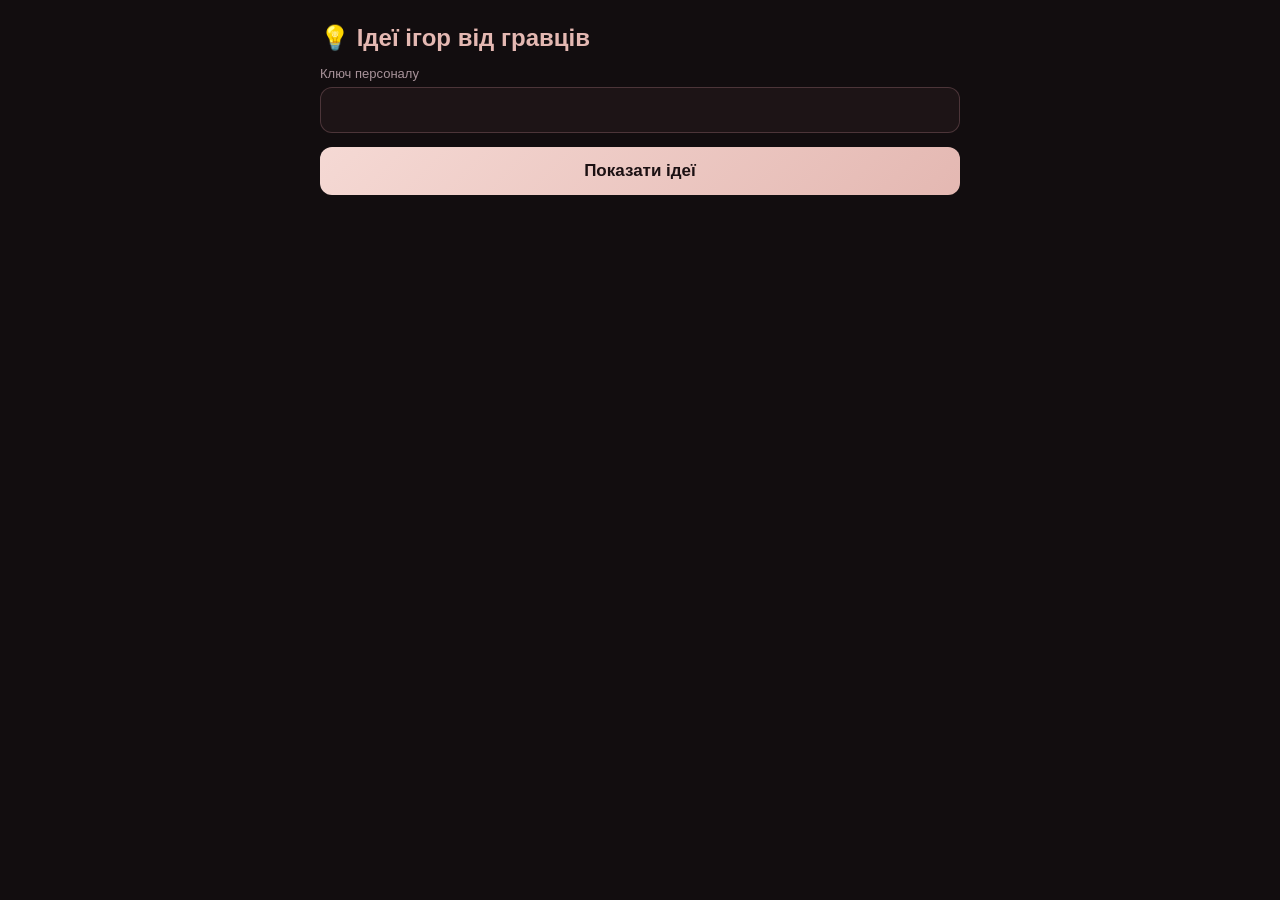
<file: Barber/public/ideas.html>
<!doctype html>
<html lang="uk">
<head>
<meta charset="utf-8">
<meta name="viewport" content="width=device-width, initial-scale=1, viewport-fit=cover">
<meta name="robots" content="noindex">
<title>Ідеї ігор</title>
<style>
  :root { --bg: #120d0f; --card: #1d1416; --line: rgba(214,150,160,.25); --accent: #e4b8b2; --accent-hi: #f5d9d4; --cream: #f3ebe8; --muted: #a8939a; --red: #e0433a; }
  * { box-sizing: border-box; margin: 0; }
  body { font-family: -apple-system, BlinkMacSystemFont, "Segoe UI", Roboto, sans-serif; background: var(--bg); color: var(--cream); padding: 24px 16px; }
  main { max-width: 640px; margin: 0 auto; display: flex; flex-direction: column; gap: 14px; }
  h1 { color: var(--accent); font-size: 24px; }
  label { font-size: 13px; color: var(--muted); display: block; margin-bottom: 6px; }
  input { width: 100%; font-size: 17px; padding: 12px 14px; border-radius: 12px; border: 1px solid var(--line); background: var(--card); color: var(--cream); }
  button { width: 100%; font-size: 17px; font-weight: 800; padding: 14px; border-radius: 12px; border: 0; cursor: pointer; background: linear-gradient(135deg, var(--accent-hi), var(--accent)); color: #1c1113; }
  .idea { background: var(--card); border: 1px solid var(--line); border-radius: 14px; padding: 14px 16px; }
  .idea h2 { font-size: 17px; margin-bottom: 4px; }
  .meta { color: var(--muted); font-size: 13px; margin-bottom: 8px; }
  .text { white-space: pre-wrap; line-height: 1.45; }
  .msg { color: var(--muted); text-align: center; padding: 20px; }
  .bad { color: var(--red); }
</style>
</head>
<body>
<main>
  <h1>💡 Ідеї ігор від гравців</h1>
  <div><label for="key">Ключ персоналу</label><input id="key" type="password" autocomplete="off"></div>
  <button id="load" type="button">Показати ідеї</button>
  <div id="list"></div>
</main>
<script>
  const $ = (id) => document.getElementById(id);
  const esc = (s) => String(s).replace(/[&<>"']/g, (c) => ({ '&': '&amp;', '<': '&lt;', '>': '&gt;', '"': '&quot;', "'": '&#39;' }[c]));
  try { $('key').value = sessionStorage.getItem('prizeKey') || ''; } catch (e) {}
  $('load').addEventListener('click', async () => {
    const key = $('key').value.trim();
    try { sessionStorage.setItem('prizeKey', key); } catch (e) {}
    $('list').innerHTML = '<p class="msg">Завантаження…</p>';
    const res = await fetch('/api/idea', { headers: { 'X-Admin-Key': key } });
    const data = await res.json().catch(() => ({}));
    if (res.status === 403) { $('list').innerHTML = '<p class="msg bad">Невірний ключ персоналу</p>'; return; }
    if (!res.ok) { $('list').innerHTML = `<p class="msg bad">Помилка (${res.status})</p>`; return; }
    if (!data.ideas.length) { $('list').innerHTML = '<p class="msg">Поки що ідей немає</p>'; return; }
    $('list').innerHTML = data.ideas.map((i) => `
      <div class="idea">
        <h2>${esc(i.title || 'Без назви')}</h2>
        <div class="meta">${esc(i.name)}${i.username ? ' · <a style="color:var(--accent)" href="https://t.me/' + esc(i.username) + '">@' + esc(i.username) + '</a>' : ''} · ${new Date(i.t * 1000).toLocaleString('uk-UA')}${i.sent ? ' · надіслано: ' + esc(i.sent.join(', ')) : ''}</div>
        <div class="text">${esc(i.text)}</div>
      </div>`).join('');
  });
</script>
</body>
</html>
</file>
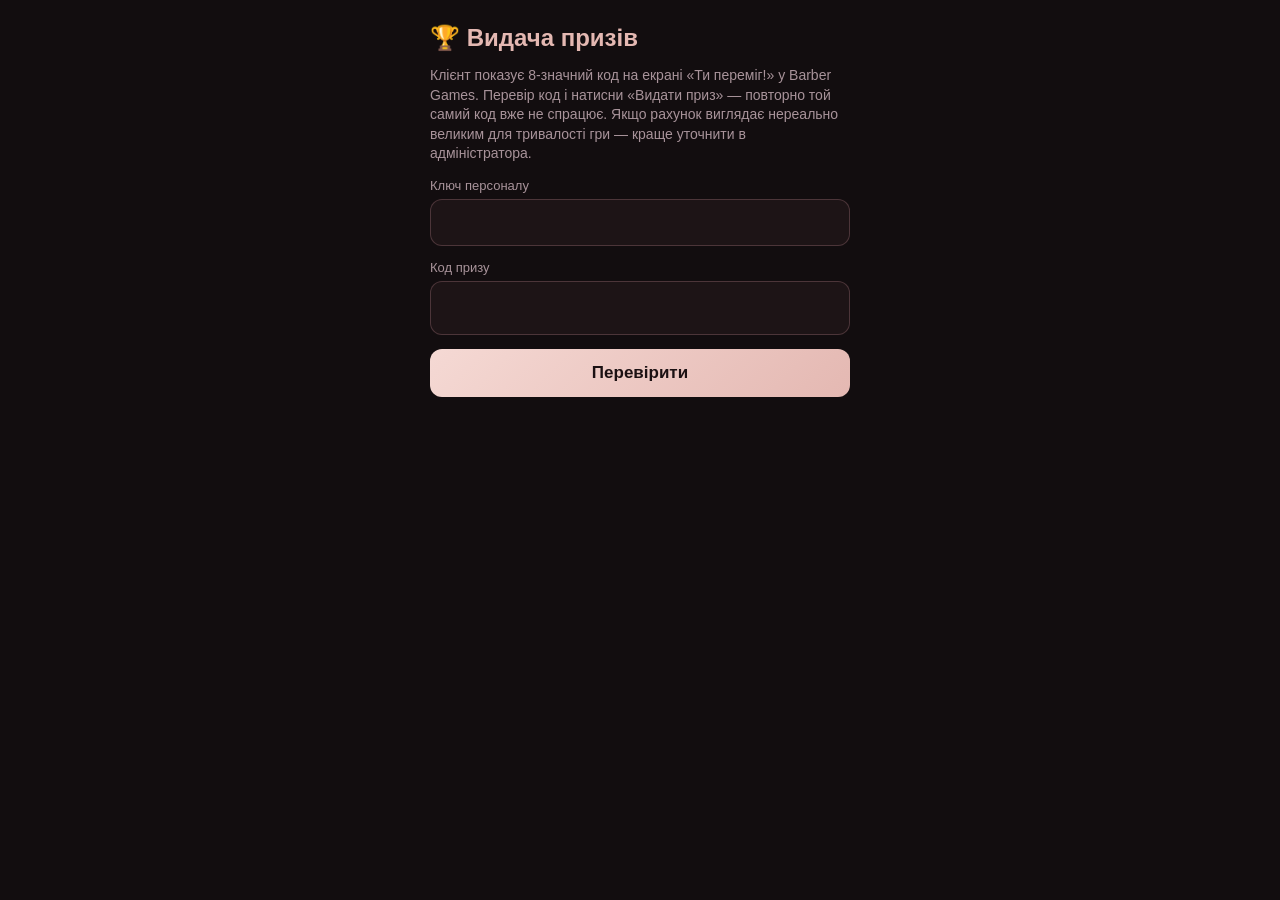
<file: Barber/public/prize.html>
<!doctype html>
<html lang="uk">
<head>
<meta charset="utf-8">
<meta name="viewport" content="width=device-width, initial-scale=1, viewport-fit=cover">
<meta name="robots" content="noindex">
<title>Видача призів</title>
<style>
  :root { --bg: #120d0f; --card: #1d1416; --line: rgba(214,150,160,.25); --accent: #e4b8b2; --accent-hi: #f5d9d4; --cream: #f3ebe8; --muted: #a8939a; --red: #e0433a; --green: #4fd18b; }
  * { box-sizing: border-box; margin: 0; }
  body { font-family: -apple-system, BlinkMacSystemFont, "Segoe UI", Roboto, sans-serif; background: var(--bg); color: var(--cream); padding: 24px 16px; }
  main { max-width: 420px; margin: 0 auto; display: flex; flex-direction: column; gap: 14px; }
  h1 { color: var(--accent); font-size: 24px; }
  p { color: var(--muted); font-size: 14px; line-height: 1.4; }
  label { font-size: 13px; color: var(--muted); display: block; margin-bottom: 6px; }
  input { width: 100%; font-size: 18px; padding: 12px 14px; border-radius: 12px; border: 1px solid var(--line); background: var(--card); color: var(--cream); }
  #code { font: 700 24px ui-monospace, Menlo, monospace; letter-spacing: .18em; text-transform: uppercase; }
  button { width: 100%; font-size: 17px; font-weight: 800; padding: 14px; border-radius: 12px; border: 0; cursor: pointer; background: linear-gradient(135deg, var(--accent-hi), var(--accent)); color: #1c1113; }
  button.secondary { background: var(--card); color: var(--cream); border: 1px solid var(--line); }
  .result { background: var(--card); border: 1px solid var(--line); border-radius: 14px; padding: 16px; display: none; }
  .result.show { display: block; }
  .result h2 { font-size: 20px; margin-bottom: 6px; }
  .ok { color: var(--green); } .bad { color: var(--red); }
  .row { display: flex; justify-content: space-between; padding: 4px 0; font-size: 15px; }
  .row span:first-child { color: var(--muted); }
</style>
</head>
<body>
<main>
  <h1>🏆 Видача призів</h1>
  <p>Клієнт показує 8-значний код на екрані «Ти переміг!» у Barber Games. Перевір код і натисни «Видати приз» — повторно той самий код вже не спрацює. Якщо рахунок виглядає нереально великим для тривалості гри — краще уточнити в адміністратора.</p>
  <div><label for="key">Ключ персоналу</label><input id="key" type="password" autocomplete="off"></div>
  <div><label for="code">Код призу</label><input id="code" maxlength="8" autocomplete="off" autocapitalize="characters" spellcheck="false"></div>
  <button id="check" type="button">Перевірити</button>
  <div class="result" id="result">
    <h2 id="verdict"></h2>
    <div id="details"></div>
    <button id="redeem" type="button" style="margin-top:12px">Видати приз</button>
  </div>
</main>
<script>
  const GAMES = { snake: 'Пітон', blocks: 'Прораб', dryer: 'Фенікс', fade: 'Фейдзілла', beard: 'Бородоріз' };
  const $ = (id) => document.getElementById(id);
  const esc = (s) => String(s).replace(/[&<>"']/g, (c) => ({ '&': '&amp;', '<': '&lt;', '>': '&gt;', '"': '&quot;', "'": '&#39;' }[c]));
  try { $('key').value = sessionStorage.getItem('prizeKey') || ''; } catch (e) {}

  async function call(method, body) {
    const key = $('key').value.trim();
    try { sessionStorage.setItem('prizeKey', key); } catch (e) {}
    const code = $('code').value.trim().toUpperCase();
    const url = method === 'GET' ? '/api/prize?code=' + encodeURIComponent(code) : '/api/prize';
    const res = await fetch(url, {
      method, headers: { 'Content-Type': 'application/json', 'X-Admin-Key': key },
      body: method === 'POST' ? JSON.stringify({ code }) : undefined,
    });
    return { status: res.status, data: await res.json().catch(() => ({})) };
  }

  function show(status, data, justRedeemed) {
    $('result').classList.add('show');
    const v = $('verdict');
    if (status === 403) { v.textContent = 'Невірний ключ персоналу'; v.className = 'bad'; $('details').innerHTML = ''; $('redeem').hidden = true; return; }
    if (status === 404) { v.textContent = 'Такого коду немає'; v.className = 'bad'; $('details').innerHTML = ''; $('redeem').hidden = true; return; }
    if (status !== 200) { v.textContent = 'Помилка сервера (' + status + ')'; v.className = 'bad'; $('details').innerHTML = ''; $('redeem').hidden = true; return; }
    const done = !!data.redeemed_at;
    v.textContent = justRedeemed ? (data.already_redeemed ? 'Цей приз уже видавали' : 'Приз видано ✓')
      : done ? 'Код справжній, але приз уже видано' : 'Код справжній ✓';
    v.className = justRedeemed && !data.already_redeemed ? 'ok' : done ? 'bad' : 'ok';
    const when = done ? new Date(Number(data.redeemed_at) * 1000).toLocaleString('uk-UA') : '—';
    $('details').innerHTML = [
      ['Переможець', data.name], ['Гра', GAMES[data.game] || data.game], ['Місяць', data.month],
      ['Рахунок', data.score],
      ['Тривалість рекордної гри', data.duration == null ? '—' : Math.floor(data.duration / 60) + ' хв ' + (data.duration % 60) + ' с'],
      ['Видано', when],
    ].map(([k, val]) => `<div class="row"><span>${k}</span><span>${esc(val)}</span></div>`).join('');
    $('redeem').hidden = done;
  }

  $('check').addEventListener('click', async () => { const r = await call('GET'); show(r.status, r.data, false); });
  $('redeem').addEventListener('click', async () => { const r = await call('POST'); show(r.status, r.data, true); });
</script>
</body>
</html>
</file>
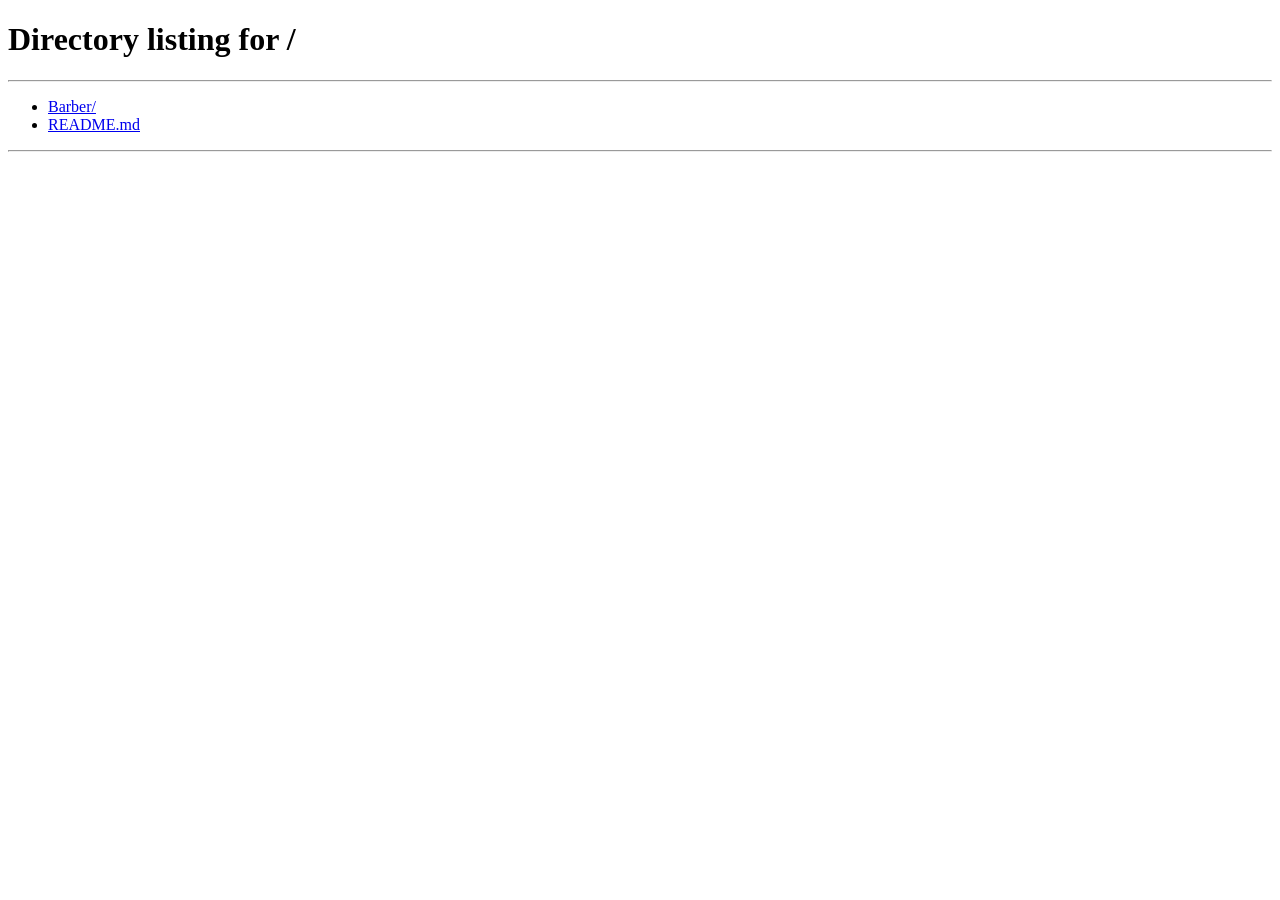
<file: Barber/public/snake_app.html>
<!doctype html>
<html lang="uk">
<head>
<meta charset="utf-8">
<meta name="viewport" content="width=device-width, initial-scale=1">
<title>True Games</title>
<script>
  // Old bot buttons point here. Keep the query and hash: Telegram passes tgWebAppData in the hash.
  location.replace('/' + location.search + location.hash);
</script>
</head>
<body style="background:#120d0f"></body>
</html>
</file>
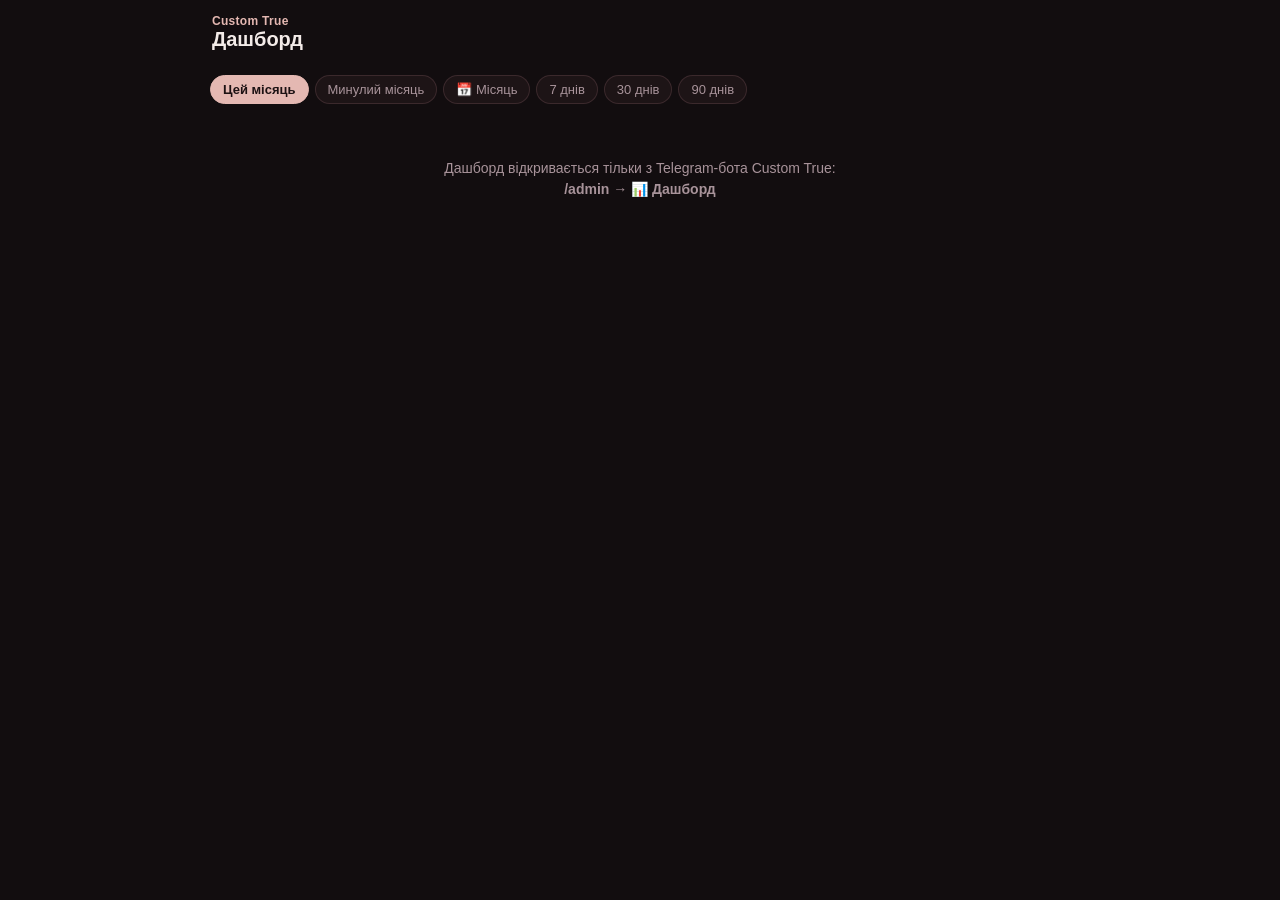
<file: Barber/public/stats.html>
<!doctype html>
<html lang="uk">
<head>
<meta charset="utf-8">
<meta name="viewport" content="width=device-width, initial-scale=1, viewport-fit=cover">
<meta name="robots" content="noindex, nofollow">
<meta name="referrer" content="no-referrer">
<title>Custom True · Дашборд</title>
<script src="https://telegram.org/js/telegram-web-app.js"></script>
<style>
  :root {
    --bg: #120d0f; --card: #1d1416; --card2: #251a1d; --line: rgba(214,150,160,.16);
    --accent: #e4b8b2; --accent-hi: #f5d9d4; --wine: #a8435f;
    --cream: #f3ebe8; --muted: #a8939a; --good: #7fcf9a; --bad: #ef6b62; --out: #6d5a60;
  }
  * { box-sizing: border-box; margin: 0; }
  html { -webkit-text-size-adjust: 100%; }
  body { font-family: -apple-system, BlinkMacSystemFont, "SF Pro Text", "Segoe UI", Roboto, sans-serif; background: var(--bg);
         color: var(--cream); padding: 12px 14px calc(28px + env(safe-area-inset-bottom)); font-variant-numeric: tabular-nums; }
  main { max-width: 860px; margin: 0 auto; display: flex; flex-direction: column; gap: 12px; }
  header { display: flex; justify-content: space-between; align-items: flex-end; gap: 8px; padding: 2px 2px 0; }
  .brand { color: var(--accent); font-size: 12px; font-weight: 600; letter-spacing: .3px; }
  h1 { font-size: 20px; font-weight: 700; min-width: 0; overflow: hidden; text-overflow: ellipsis; white-space: nowrap; }
  .upd { color: var(--muted); font-size: 12px; white-space: nowrap; }
  .scroll { display: flex; gap: 6px; overflow-x: auto; scrollbar-width: none; padding-bottom: 2px; }
  .scroll::-webkit-scrollbar { display: none; }
  .tabs-main { position: sticky; top: 0; z-index: 2; background: var(--bg); padding: 6px 0; margin: -6px 0; }
  .tabs-main button { flex: 1 0 auto; border: 0; border-bottom: 2px solid transparent; background: none; color: var(--muted);
                      font: inherit; font-size: 14px; font-weight: 600; padding: 8px 8px; cursor: pointer; }
  .tabs-main button.on { color: var(--accent-hi); border-bottom-color: var(--accent); }
  .pill { flex: none; border: 1px solid var(--line); background: var(--card); color: var(--muted); font: inherit;
          font-size: 13px; padding: 6px 12px; border-radius: 999px; cursor: pointer; }
  .pill.on { background: var(--accent); color: #1c1113; border-color: var(--accent); font-weight: 600; }
  .picker { background: var(--card); border: 1px solid var(--line); border-radius: 16px; padding: 12px; }
  .picker .yr { display: flex; justify-content: space-between; align-items: center; margin-bottom: 10px; font-weight: 700; }
  .picker .yr button { border: 1px solid var(--line); background: none; color: var(--cream); font: inherit; width: 36px; height: 32px; border-radius: 10px; cursor: pointer; }
  .picker .yr button:disabled { opacity: .3; cursor: default; }
  .picker .ms { display: grid; grid-template-columns: repeat(4, minmax(0, 1fr)); gap: 6px; }
  .picker .ms button { border: 1px solid var(--line); background: var(--card2); color: var(--cream); font: inherit; font-size: 13px;
                       padding: 9px 2px; border-radius: 10px; cursor: pointer; }
  .picker .ms button.on { background: var(--accent); color: #1c1113; border-color: var(--accent); font-weight: 600; }
  .picker .ms button:disabled { opacity: .25; cursor: default; }
  .chip { flex: none; border: 1px solid var(--line); background: none; color: var(--cream); font: inherit; font-size: 12px;
          padding: 5px 10px; border-radius: 999px; cursor: pointer; }
  .chip.on { border-color: var(--accent); color: var(--accent); }
  .grid { display: grid; grid-template-columns: repeat(2, minmax(0, 1fr)); gap: 10px; }
  @media (min-width: 640px) { .grid { grid-template-columns: repeat(3, minmax(0, 1fr)); } }
  .kpi { background: var(--card); border: 1px solid var(--line); border-radius: 16px; padding: 12px 14px; min-width: 0; }
  .kpi .l { color: var(--muted); font-size: 12px; }
  .kpi .v { font-size: 22px; font-weight: 700; margin-top: 4px; white-space: nowrap; overflow: hidden; text-overflow: ellipsis; }
  .kpi .s { font-size: 12px; color: var(--muted); margin-top: 2px; }
  .kpi .h { font-size: 11px; color: var(--muted); margin-top: 6px; line-height: 1.35; opacity: .85; }
  .up { color: var(--good); } .down { color: var(--bad); } .flat { color: var(--muted); }
  .card { background: var(--card); border: 1px solid var(--line); border-radius: 16px; padding: 14px; min-width: 0; }
  .card h2 { font-size: 15px; font-weight: 600; display: flex; justify-content: space-between; align-items: center; gap: 8px; margin-bottom: 12px; }
  .card h2 span { color: var(--muted); font-size: 12px; font-weight: 400; text-align: right; }
  .seg2 { display: inline-flex; background: var(--card2); border-radius: 999px; padding: 2px; }
  .seg2 button { border: 0; background: none; color: var(--muted); font: inherit; font-size: 12px; padding: 4px 10px; border-radius: 999px; cursor: pointer; }
  .seg2 button.on { background: var(--wine); color: var(--cream); }
  .chart { display: flex; align-items: flex-end; gap: 2px; height: 140px; }
  .chart .b { flex: 1; min-width: 2px; background: var(--wine); border-radius: 4px 4px 1px 1px; cursor: pointer; }
  .chart .b.we { background: #c25a78; }
  .chart .b.today { background: var(--accent); }
  .chart .b.sel { outline: 2px solid var(--accent-hi); outline-offset: 1px; }
  .chart .pair { flex: 1; display: flex; align-items: flex-end; gap: 1px; height: 100%; cursor: pointer; }
  .chart .pair i { flex: 1; display: block; border-radius: 3px 3px 1px 1px; min-height: 1px; }
  .chart .pair.sel { outline: 2px solid var(--accent-hi); outline-offset: 1px; border-radius: 3px; }
  .axis { display: flex; justify-content: space-between; color: var(--muted); font-size: 11px; margin-top: 6px; }
  .tip { min-height: 18px; font-size: 13px; color: var(--accent-hi); margin-top: 8px; }
  .stack { display: flex; height: 14px; border-radius: 999px; overflow: hidden; background: var(--card2); }
  .stack i { display: block; height: 100%; }
  .legend { display: flex; flex-wrap: wrap; gap: 6px 14px; margin-top: 10px; font-size: 13px; }
  .legend > span { display: inline-flex; align-items: center; gap: 6px; }
  .dot { width: 9px; height: 9px; border-radius: 50%; display: inline-block; }
  .rows { display: flex; flex-direction: column; gap: 10px; }
  .row { display: grid; grid-template-columns: minmax(0, 1fr) auto; gap: 3px 10px; align-items: baseline; }
  .row .n { font-size: 14px; overflow: hidden; text-overflow: ellipsis; white-space: nowrap; }
  .row .m { font-size: 14px; font-weight: 600; text-align: right; white-space: nowrap; }
  .row .sub { grid-column: 1 / -1; color: var(--muted); font-size: 12px; }
  .row .bar { grid-column: 1 / -1; height: 6px; border-radius: 999px; background: var(--card2); overflow: hidden; }
  .row .bar i { display: block; height: 100%; background: linear-gradient(90deg, var(--wine), var(--accent)); border-radius: 999px; }
  .row .bar.out i { background: linear-gradient(90deg, #5a474d, #9c8389); }
  .heat { display: grid; grid-template-columns: 22px repeat(var(--cols), minmax(0, 1fr)); gap: 3px; font-size: 10px; color: var(--muted); align-items: center; }
  .heat i { aspect-ratio: 1; border-radius: 4px; display: block; }
  .heat .hh { text-align: center; }
  table { width: 100%; border-collapse: collapse; font-size: 13px; }
  th, td { padding: 7px 4px; text-align: right; white-space: nowrap; }
  th { color: var(--muted); font-weight: 500; font-size: 11px; }
  th:first-child, td:first-child { text-align: left; }
  tr + tr td { border-top: 1px solid var(--line); }
  .two { display: grid; gap: 12px; }
  @media (min-width: 700px) { .two { grid-template-columns: minmax(0, 1fr) minmax(0, 1fr); } }
  .person { cursor: pointer; }
  .person .top { display: flex; align-items: center; gap: 10px; }
  .rank { width: 28px; height: 28px; border-radius: 50%; background: var(--card2); color: var(--accent); font-weight: 700; font-size: 13px;
          display: flex; align-items: center; justify-content: center; flex: none; }
  .rank.r1 { background: var(--accent); color: #1c1113; }
  .person .nm { font-size: 15px; font-weight: 600; flex: 1; min-width: 0; overflow: hidden; text-overflow: ellipsis; white-space: nowrap; }
  .person .rv { text-align: right; }
  .person .rv b { font-size: 16px; display: block; }
  .person .rv span { font-size: 12px; }
  .stats { display: grid; grid-template-columns: repeat(3, minmax(0, 1fr)); gap: 8px 10px; margin-top: 12px; }
  @media (min-width: 640px) { .stats { grid-template-columns: repeat(5, minmax(0, 1fr)); } }
  .stats div { min-width: 0; }
  .stats small { display: block; color: var(--muted); font-size: 11px; }
  .stats b { font-size: 14px; font-weight: 600; white-space: nowrap; }
  .stats em { font-style: normal; font-size: 11px; margin-left: 3px; }
  .msg { color: var(--muted); text-align: center; padding: 26px 10px; font-size: 14px; line-height: 1.5; }
  .bad { color: var(--bad); }
  .note { color: var(--muted); font-size: 11px; line-height: 1.5; padding: 0 2px; }
  .skel { background: linear-gradient(90deg, var(--card) 0%, var(--card2) 50%, var(--card) 100%); background-size: 200% 100%;
          animation: sh 1.2s infinite linear; border-radius: 16px; height: 86px; }
  @keyframes sh { to { background-position: -200% 0; } }
</style>
</head>
<body>
<main>
  <header><div style="min-width:0"><div class="brand">Custom True</div><h1 id="title">Дашборд</h1></div><span class="upd" id="upd"></span></header>
  <div class="scroll tabs-main" id="tabs" hidden></div>
  <div class="scroll" id="periods" hidden>
    <button class="pill" data-p="month">Цей місяць</button><button class="pill" data-p="prev">Минулий місяць</button>
    <button class="pill" data-pick="1" id="pickbtn">📅 Місяць</button>
    <button class="pill" data-p="7">7 днів</button><button class="pill" data-p="30">30 днів</button><button class="pill" data-p="90">90 днів</button>
  </div>
  <div class="picker" id="picker" hidden></div>
  <div class="scroll" id="staff" hidden></div>
  <div id="out"></div>
  <p class="note" id="note"></p>
</main>
<script>
(() => {
  const tg = window.Telegram && window.Telegram.WebApp;
  const initData = (tg && tg.initData) || '';
  if (tg) { try { tg.ready(); tg.expand(); tg.setHeaderColor('#120d0f'); tg.setBackgroundColor('#120d0f'); } catch (e) {} }

  const GAMES = { snake: 'Пітон', blocks: 'Прораб', dryer: 'Фенікс', fade: 'Фейдзілла', beard: 'Бородоріз' };
  const SRC = { bot: ['Бот Telegram', '#e4b8b2'], online: ['Онлайн-запис', '#a8435f'], admin: ['Адміністратор', '#6d5a60'] };
  const WD = ['Пн', 'Вт', 'Ср', 'Чт', 'Пт', 'Сб', 'Нд'];
  const TABS = { kpi: 'KPI', book: 'Записи', money: 'Гроші', team: 'Команда', fun: 'Ігри' };
  const $ = (id) => document.getElementById(id);
  const esc = (s) => String(s ?? '').replace(/[&<>"']/g, (c) => ({ '&': '&amp;', '<': '&lt;', '>': '&gt;', '"': '&quot;', "'": '&#39;' }[c]));
  const num = (v, d = 0) => (v == null ? '—' : Number(v).toLocaleString('uk-UA', { minimumFractionDigits: d, maximumFractionDigits: d }));
  const uah = (v) => (v == null ? '—' : num(v) + ' ₴');
  const pct = (v) => (v == null ? '—' : num(v, v % 1 ? 1 : 0) + '%');
  const dm = (iso) => iso.slice(8, 10) + '.' + iso.slice(5, 7);
  const wdi = (iso) => (new Date(iso + 'T12:00:00').getDay() + 6) % 7;
  const wd = (iso) => WD[wdi(iso)];
  const today = new Date().toLocaleDateString('sv-SE', { timeZone: 'Europe/Kyiv' });
  const store = { get(k) { try { return localStorage.getItem(k); } catch (e) { return null; } },
                  set(k, v) { try { localStorage.setItem(k, v); } catch (e) {} } };
  const MONTHS = ['Січ', 'Лют', 'Бер', 'Кві', 'Тра', 'Чер', 'Лип', 'Сер', 'Вер', 'Жов', 'Лис', 'Гру'];
  const MONTHS_FULL = ['Січень', 'Лютий', 'Березень', 'Квітень', 'Травень', 'Червень', 'Липень', 'Серпень', 'Вересень', 'Жовтень', 'Листопад', 'Грудень'];
  const NOW_Y = +today.slice(0, 4), NOW_M = +today.slice(5, 7), FIRST_Y = 2023;
  const isMonth = (p) => /^\d{4}-\d{2}$/.test(p);
  const FMT = { money: uah, int: (v) => num(v), pct, num1: (v) => num(v, 1), num2: (v) => num(v, 2) };

  let pickYear = NOW_Y;
  let period = store.get('dash.p') || 'month', tab = store.get('dash.tab') || 'kpi', staff = '', data = null;
  let metric = 'visits', sel = -1, msel = -1, sortBy = store.get('dash.sort') || 'revenue';

  // change vs the previous period, coloured by whether up is good
  function chg(cur, prev, good = 'up') {
    if (cur == null || prev == null || prev === 0) return '';
    const p = Math.round(100 * (cur - prev) / Math.abs(prev));
    if (!p) return '<span class="flat">● 0%</span> ';
    const better = (p > 0) === (good === 'up');
    return `<span class="${better ? 'up' : 'down'}">${p > 0 ? '▲' : '▼'} ${Math.abs(p)}%</span> `;
  }
  const card = (l, v, s, h) => `<div class="kpi"><div class="l">${l}</div><div class="v">${v}</div><div class="s">${s || '&nbsp;'}</div>${h ? `<div class="h">${h}</div>` : ''}</div>`;
  const rowBar = (name, val, w, sub, out) => `<div class="row"><div class="n">${esc(name)}</div><div class="m">${val}</div><div class="bar${out ? ' out' : ''}"><i style="width:${Math.max(1, Math.round(w))}%"></i></div>${sub ? `<div class="sub">${sub}</div>` : ''}</div>`;

  // ---------------------------------------------------------------- KPI
  function kpiTab(r) {
    const cards = r.kpi.map((k) => card(k.label, FMT[k.fmt](k.value),
      chg(k.value, k.prev, k.good) + (k.prev != null ? 'було ' + FMT[k.fmt](k.prev) : ''), esc(k.hint))).join('');
    return `<div class="grid">${cards}</div>`;
  }

  // ---------------------------------------------------------------- bookings
  function dayChart(cur) {
    const series = cur.daily[metric] || [], max = Math.max(1, ...series);
    const bars = series.map((v, i) => {
      const d = cur.days[i];
      return `<div class="b${wdi(d) >= 5 ? ' we' : ''}${d === today ? ' today' : ''}${i === sel ? ' sel' : ''}" data-i="${i}" style="height:${Math.max(2, Math.round(v / max * 100))}%"></div>`;
    }).join('');
    const tabs = cur.daily.revenue ? `<div class="seg2"><button data-m="visits" class="${metric === 'visits' ? 'on' : ''}">Візити</button><button data-m="revenue" class="${metric === 'revenue' ? 'on' : ''}">Вартість</button></div>` : '';
    let tip = 'Натисніть на стовпчик, щоб побачити день';
    if (sel >= 0 && cur.days[sel]) {
      const d = cur.days[sel];
      tip = `${wd(d)}, ${dm(d)}: візитів ${cur.daily.visits[sel]}` + (cur.daily.revenue ? ` · ${uah(cur.daily.revenue[sel])}` : '') + ` · записів ${cur.daily.booked[sel]}`;
    }
    return `<div class="card"><h2>По днях ${tabs}</h2><div class="chart" data-k="day">${bars}</div>
      <div class="axis"><span>${dm(cur.days[0])}</span><span>сб і нд — світліші</span><span>${dm(cur.days[cur.days.length - 1])}</span></div>
      <div class="tip">${tip}</div></div>`;
  }

  function sourcesCard(b) {
    const s = b.current.sources, total = Object.values(s).reduce((a, x) => a + x, 0);
    if (!total) return '';
    const parts = Object.keys(SRC).map((k) => `<i style="width:${100 * s[k] / total}%;background:${SRC[k][1]}"></i>`).join('');
    const leg = Object.keys(SRC).map((k) => `<span><i class="dot" style="background:${SRC[k][1]}"></i>${SRC[k][0]} <b>${s[k]}</b> <span class="flat">${Math.round(100 * s[k] / total)}%</span></span>`).join('');
    return `<div class="card"><h2>Звідки записи <span>${total} записів</span></h2><div class="stack">${parts}</div><div class="legend">${leg}</div></div>`;
  }

  function barbersCard(b, clickable) {
    const rows = b.current.barbers;
    if (rows.length < 2) return '';
    const money = rows[0].revenue != null, val = (r) => money ? r.revenue : r.visits, max = Math.max(1, ...rows.map(val));
    return `<div class="card"><h2>Майстри <span>${clickable ? 'натисніть, щоб відкрити окремо' : ''}</span></h2><div class="rows">${rows.map((r) => `
      <div class="row${clickable ? ' person' : ''}" data-staff="${r.id}"><div class="n">${esc(r.name)}</div><div class="m">${money ? uah(r.revenue) : r.visits + ' віз.'}</div>
      <div class="bar"><i style="width:${Math.round(100 * val(r) / max)}%"></i></div>
      <div class="sub">${r.visits} візитів${money ? ' · чек ' + uah(r.avg) : ''} · клієнтів ${r.clients}${r.no_show ? ' · не прийшли ' + r.no_show : ''}${r.unmarked ? ' · не відмічено ' + r.unmarked : ''}</div></div>`).join('')}</div></div>`;
  }

  function servicesCard(b) {
    const rows = b.current.services;
    if (!rows.length) return '';
    const max = Math.max(1, ...rows.map((r) => r.count));
    return `<div class="card"><h2>Послуги <span>топ ${rows.length}</span></h2><div class="rows">${rows.map((r) =>
      rowBar(r.title, r.count, 100 * r.count / max, r.revenue != null ? uah(r.revenue) : '')).join('')}</div></div>`;
  }

  function heatCard(b) {
    const h = b.current.heat;
    let lo = 23, hi = 0;
    h.forEach((row) => row.forEach((v, i) => { if (v) { lo = Math.min(lo, i); hi = Math.max(hi, i); } }));
    if (lo > hi) return '';
    lo = Math.min(lo, 10); hi = Math.max(hi, 19);
    const max = Math.max(1, ...h.flat());
    let cells = '<span></span>';
    for (let i = lo; i <= hi; i++) cells += `<span class="hh">${i % 2 === 0 ? i : ''}</span>`;
    h.forEach((row, d) => {
      cells += `<span>${WD[d]}</span>`;
      for (let i = lo; i <= hi; i++) {
        const bg = row[i] ? `rgba(228,184,178,${(0.15 + 0.85 * row[i] / max).toFixed(2)})` : 'var(--card2)';
        cells += `<i title="${WD[d]} ${i}:00 — ${row[i]}" style="background:${bg}"></i>`;
      }
    });
    return `<div class="card"><h2>Коли найбільше візитів <span>день × година</span></h2><div class="heat" style="--cols:${hi - lo + 1}">${cells}</div></div>`;
  }

  function upcomingCard(b) {
    const u = b.upcoming, days = Object.entries(u.by_day);
    if (!u.count) return `<div class="card"><h2>Наступні 7 днів</h2><p class="msg" style="padding:8px">Записів поки немає</p></div>`;
    const max = Math.max(1, ...days.map(([, v]) => v));
    return `<div class="card"><h2>Наступні 7 днів <span>${u.count} записів${u.expected != null ? ' · ~' + uah(u.expected) : ''}</span></h2>
      <div class="rows">${days.map(([d, v]) => rowBar(`${wd(d)}, ${dm(d)}`, v, 100 * v / max)).join('')}</div></div>`;
  }

  function bookTab(r, admin) {
    const b = r.bookings, c = b.current.totals, p = b.previous.totals, ov = (r.overall || {}).current || {};
    let html = '<div class="grid">';
    html += card('Візити', num(c.visits), chg(c.visits, p.visits) + `~${c.per_day} на день`);
    html += card('Записів усього', num(c.booked), chg(c.booked, p.booked) + `не відмічено ${c.unmarked}`);
    if (c.revenue != null) html += card('Вартість послуг', uah(c.revenue), chg(c.revenue, p.revenue) + 'чек ' + uah(c.avg_check));
    html += card('Клієнти', num(c.clients), `повторних ${c.repeat_clients}`);
    html += card('Неявки', num(c.no_show), chg(c.no_show_rate, p.no_show_rate, 'down') + pct(c.no_show_rate));
    if (ov.cancelled != null) html += card('Скасовано', num(ov.cancelled), pct(ov.cancelled_percent) + ' записів');
    html += card('Наступні 7 днів', num(b.upcoming.count), b.upcoming.expected != null ? '~' + uah(b.upcoming.expected) : 'записів');
    html += '</div>' + dayChart(b.current);
    html += `<div class="two">${barbersCard(b, admin && !data.staff)}${sourcesCard(b)}</div>`;
    html += `<div class="two">${servicesCard(b)}${upcomingCard(b)}</div>` + heatCard(b);
    return html;
  }

  // ---------------------------------------------------------------- money
  function moneyChart(m, days) {
    const inc = m.daily.income, exp = m.daily.expense, max = Math.max(1, ...inc, ...exp);
    const pairs = inc.map((v, i) => `<div class="pair${i === msel ? ' sel' : ''}" data-i="${i}"><i style="height:${Math.round(v / max * 100)}%;background:var(--accent)"></i><i style="height:${Math.round(exp[i] / max * 100)}%;background:var(--out)"></i></div>`).join('');
    let tip = 'Натисніть на день';
    if (msel >= 0 && days[msel]) tip = `${wd(days[msel])}, ${dm(days[msel])}: надійшло ${uah(inc[msel])} · витрачено ${uah(exp[msel])}`;
    return `<div class="card"><h2>Надходження й витрати по днях</h2><div class="chart" data-k="money">${pairs}</div>
      <div class="axis"><span>${dm(days[0])}</span><span><i class="dot" style="background:var(--accent)"></i> надходження · <i class="dot" style="background:var(--out)"></i> витрати</span><span>${dm(days[days.length - 1])}</span></div>
      <div class="tip">${tip}</div></div>`;
  }

  function moneyTab(r) {
    const m = r.money && r.money.current;
    if (!m) return '<p class="msg">Фінанси доступні адміністраторам</p>';
    const t = m.totals, p = r.money.previous.totals, days = r.bookings.current.days;
    let html = '<div class="grid">';
    html += card('Надходження', uah(t.income), chg(t.income, p.income) + 'було ' + uah(p.income));
    html += card('Витрати', uah(t.expense), chg(t.expense, p.expense, 'down') + 'було ' + uah(p.expense));
    html += card('Прибуток', uah(t.profit), chg(t.profit, p.profit) + 'було ' + uah(p.profit));
    html += card('Маржа', pct(t.margin), 'було ' + pct(p.margin));
    html += card('Зарплати команді', uah(t.salaries), t.income ? pct(Math.round(1000 * t.salaries / t.income) / 10) + ' від надходжень' : '');
    html += card('Готівкою', pct(t.cash_share), 'решта — безготівково');
    html += '</div>' + moneyChart(m, days);
    const maxI = Math.max(1, ...m.income.map((x) => x.sum)), maxE = Math.max(1, ...m.expenses.map((x) => x.sum));
    html += `<div class="two"><div class="card"><h2>Надходження <span>${uah(t.income)}</span></h2><div class="rows">${m.income.map((x) =>
      rowBar(x.title, uah(x.sum), 100 * Math.max(0, x.sum) / maxI, t.income ? pct(Math.round(1000 * x.sum / t.income) / 10) : '')).join('') || '<p class="msg">Немає</p>'}</div></div>`;
    html += `<div class="card"><h2>Витрати <span>${uah(t.expense)}</span></h2><div class="rows">${m.expenses.map((x) =>
      rowBar(x.title, uah(x.sum), 100 * x.sum / maxE, t.expense ? pct(Math.round(1000 * x.sum / t.expense) / 10) : '', true)).join('') || '<p class="msg">Немає</p>'}</div></div></div>`;
    const maxA = Math.max(1, ...m.accounts.map((x) => x.sum));
    html += `<div class="two"><div class="card"><h2>Каси й рахунки <span>надходження</span></h2><div class="rows">${m.accounts.map((x) => rowBar(x.title, uah(x.sum), 100 * x.sum / maxA)).join('')}</div></div>`;
    const team = (r.team || []).filter((x) => x.salary);
    html += team.length ? `<div class="card"><h2>Виплати майстрам <span>за період</span></h2><table><tr><th></th><th>Вартість послуг</th><th>Виплачено</th><th>%</th></tr>${team.map((x) =>
      `<tr><td>${esc(x.name)}</td><td>${uah(x.revenue)}</td><td>${uah(x.salary)}</td><td>${pct(x.salary_share)}</td></tr>`).join('')}</table></div></div>` : '</div>';
    return html;
  }

  // ---------------------------------------------------------------- team
  const SORTS = { revenue: 'Гроші', visits: 'Візити', avg: 'Чек', rev_day: 'За день', occupancy: 'Завантаженість', clients: 'Клієнти', rating: 'Оцінка' };
  function teamTab(r) {
    const rows = (r.team || []).slice();
    if (!rows.length) return '<p class="msg">Немає даних за період</p>';
    rows.sort((a, b) => (b[sortBy] ?? -1) - (a[sortBy] ?? -1));
    const sorts = `<div class="scroll">${Object.entries(SORTS).map(([k, v]) => `<button class="chip${k === sortBy ? ' on' : ''}" data-sort="${k}">${v}</button>`).join('')}</div>`;
    const cards = rows.map((x, i) => `
      <div class="card person" data-staff="${x.id}">
        <div class="top"><div class="rank${i === 0 ? ' r1' : ''}">${i + 1}</div><div class="nm">${esc(x.name)}</div>
          <div class="rv"><b>${uah(x.revenue)}</b><span>${chg(x.revenue, x.revenue_prev)}${pct(x.share)} салону</span></div></div>
        <div class="stats">
          <div><small>Візити</small><b>${x.visits}</b><em>${chg(x.visits, x.visits_prev)}</em></div>
          <div><small>Середній чек</small><b>${uah(x.avg)}</b><em>${chg(x.avg, x.avg_prev)}</em></div>
          <div><small>За робочий день</small><b>${uah(x.rev_day)}</b><em>${chg(x.rev_day, x.rev_day_prev)}</em></div>
          <div><small>Завантаженість</small><b>${pct(x.occupancy)}</b><em>${chg(x.occupancy, x.occupancy_prev)}</em></div>
          <div><small>Днів з візитами</small><b>${x.days}</b></div>
          <div><small>Клієнти / повторні</small><b>${x.clients} / ${x.repeat}</b></div>
          <div><small>Нові клієнти</small><b>${x.new_clients ?? '—'}</b></div>
          <div><small>Онлайн-запис</small><b>${pct(x.online)}</b></div>
          <div><small>Неявки</small><b>${x.no_show}</b>${x.unmarked ? `<em class="flat">+${x.unmarked} не відм.</em>` : ''}</div>
          <div><small>Оцінка клієнтів</small><b>${x.rating != null ? num(x.rating, 1) + ' ★' : '—'}</b>${x.ratings ? `<em class="flat">${x.ratings}</em>` : ''}</div>
          <div><small>Виплачено ЗП</small><b>${x.salary != null ? uah(x.salary) : '—'}</b>${x.salary_share != null ? `<em class="flat">${pct(x.salary_share)}</em>` : ''}</div>
        </div>
      </div>`).join('');
    return `<div class="card" style="padding:10px 12px"><h2 style="margin:0 0 8px">Рейтинг майстрів <span>натисніть — відкриється окремо</span></h2>${sorts}</div>${cards}`;
  }

  // ---------------------------------------------------------------- games and bot
  function funTab(d) {
    let html = '';
    if (d.games) {
      const g = d.games.games, ids = Object.keys(GAMES), days = d.games.days;
      const total = days.map((_, i) => ids.reduce((a, k) => a + (((g[k] || {}).daily || {}).plays || [])[i] || 0, 0));
      const hub = (g.hub || {}).opens || {};
      const month = ids.reduce((a, k) => a + (((g[k] || {}).plays || {}).month || 0), 0);
      const players = ids.reduce((a, k) => a + (((g[k] || {}).players || {}).month || 0), 0);
      html += '<div class="grid">' + card('Партій за місяць', num(month), 'сьогодні ' + ids.reduce((a, k) => a + (((g[k] || {}).plays || {}).today || 0), 0))
        + card('Гравців у рейтингах', num(players), 'за місяць, по всіх іграх') + card('Хаб відкривали', num(hub.month || 0), 'сьогодні ' + (hub.today || 0)) + '</div>';
      const max = Math.max(1, ...total);
      html += `<div class="card"><h2>Партії по днях <span>усі ігри, ${days.length} днів</span></h2><div class="chart">${total.map((v, i) =>
        `<div class="b${days[i] === today ? ' today' : ''}" title="${dm(days[i])}: ${v}" style="height:${Math.max(2, Math.round(v / max * 100))}%"></div>`).join('')}</div>
        <div class="axis"><span>${dm(days[0])}</span><span>${dm(days[days.length - 1])}</span></div></div>`;
      html += `<div class="card"><h2>Ігри</h2><table><tr><th></th><th>Сьогодні</th><th>Місяць</th><th>Всього</th><th>Гравців</th><th>Рекорд</th></tr>${ids.map((k) => {
        const x = g[k] || {}; return `<tr><td>${GAMES[k]}</td><td>${(x.plays || {}).today || 0}</td><td>${(x.plays || {}).month || 0}</td><td>${(x.plays || {}).all || 0}</td><td>${(x.players || {}).month || 0}</td><td>${x.best_month ?? '—'}</td></tr>`; }).join('')}</table></div>`;
    }
    if (d.bot) {
      const e = d.bot.events, c = d.bot.chats;
      const names = { booked: 'Записи', moved: 'Переноси', cancelled: 'Скасування', reminded: 'Нагадування' };
      html += `<div class="card"><h2>Бот <span>${c.total} клієнтів · активні сьогодні ${c.day} · за 7 днів ${c.week}</span></h2>
        <table><tr><th></th><th>Сьогодні</th><th>7 днів</th><th>Місяць</th><th>Всього</th></tr>${Object.keys(names).map((k) =>
        `<tr><td>${names[k]}</td><td>${e[k].today}</td><td>${e[k].week}</td><td>${e[k].month}</td><td>${e[k].all}</td></tr>`).join('')}</table></div>`;
      const f = d.bot.funnel;
      if (f) {
        const FN = { start: 'Почали запис', barber: 'Обрали майстра', service: 'Обрали послугу', day: 'Обрали день',
          time: 'Обрали час', phone: 'Підтвердили номер', booked: 'Записались' };
        const pct = (v, base) => base ? Math.round(v / base * 100) + '%' : '—';
        const m0 = (f.start || {}).month || 0, w0 = (f.start || {}).week || 0;
        html += `<div class="card"><h2>Воронка запису <span>скільки діалогів дійшли до кроку (переноси не рахуються)</span></h2>
          <table><tr><th></th><th>7 днів</th><th></th><th>Місяць</th><th></th></tr>${Object.keys(FN).map((k) => {
            const w = (f[k] || {}).week || 0, m = (f[k] || {}).month || 0;
            return `<tr><td>${FN[k]}</td><td>${w}</td><td>${pct(w, w0)}</td><td>${m}</td><td>${pct(m, m0)}</td></tr>`; }).join('')}</table></div>`;
      }
      const src = d.bot.sources;
      if (src) {
        const SRCN = { site: 'Кнопка на сайті', qr_desk: 'QR на рецепції', qr_mirror: 'QR на дзеркалі', instagram: 'Instagram', other: 'Інше посилання' };
        html += `<div class="card"><h2>Звідки приходять у бот <span>нові люди · відкриття</span></h2><table><tr><th></th><th>Нових за місяць</th><th>Нових усього</th><th>Відкриттів за місяць</th></tr>${Object.keys(SRCN).map((k) =>
          `<tr><td>${SRCN[k]}</td><td>${(src[k] || {}).joined_month || 0}</td><td>${(src[k] || {}).joined_all || 0}</td><td>${(src[k] || {}).opens_month || 0}</td></tr>`).join('')}</table></div>`;
      }
    }
    return html || '<p class="msg">Немає даних</p>';
  }

  // ---------------------------------------------------------------- frame
  const NOTES = {
    kpi: 'Виручка, чек, завантаженість і клієнти — зі звіту Altegio; візити, неявки й онлайн-запис — із записів; прибуток і зарплати — з кас Altegio. Порівняння — з таким самим попереднім відрізком.',
    book: 'Візит — запис зі статусом «клієнт прийшов». Вартість — ціна послуг після знижок. Скасовані записи не рахуються.',
    money: 'Рух грошей у касах Altegio за датою операції. Перекази між касами не враховуються. Зарплата — те, що виплачено за період, а не нараховано.',
    team: 'Гроші — вартість наданих послуг. Завантаженість і нові клієнти — зі звіту Altegio. Днів з візитами — дні, коли в майстра був хоча б один візит.',
    fun: 'Ігри й бот рахуються з 14 листопада 2026.',
  };

  function tabsFor(d) {
    if (d.role !== 'admin') return ['kpi', 'book'];
    return d.staff ? ['kpi', 'book', 'money'] : ['kpi', 'book', 'money', 'team', 'fun'];
  }

  function render() {
    const d = data, r = d.report, admin = d.role === 'admin', list = tabsFor(d);
    if (!list.includes(tab)) tab = list[0];
    $('tabs').innerHTML = list.map((k) => `<button data-tab="${k}" class="${k === tab ? 'on' : ''}">${TABS[k]}</button>`).join('');
    $('tabs').hidden = false;
    $('upd').textContent = d.generated ? 'оновлено ' + d.generated : '';
    $('periods').hidden = tab === 'fun';
    if (tab === 'fun') $('picker').hidden = true;
    $('staff').hidden = tab === 'fun' || $('staff').dataset.n < 2;
    const one = d.staff && r.bookings && r.bookings.current.barbers[0] ? r.bookings.current.barbers[0].name : '';
    $('title').textContent = one || (admin ? 'Дашборд' : 'Моя статистика');
    if (r.error && tab !== 'fun') { $('out').innerHTML = '<p class="msg bad">Altegio зараз не відповідає. Спробуйте за хвилину.</p>'; return; }
    let head = '';
    if (tab !== 'fun') {
      const b = r.bookings;
      head = `<p class="note">${esc(r.label)}: ${dm(b.current.first)}–${dm(b.current.last)} · порівняння з ${dm(b.previous.first)}–${dm(b.previous.last)}</p>`;
    }
    const body = { kpi: () => kpiTab(r), book: () => bookTab(r, admin), money: () => moneyTab(r), team: () => teamTab(r), fun: () => funTab(d) }[tab]();
    $('out').innerHTML = head + body;
    $('note').textContent = NOTES[tab] || '';
  }

  function staffChips() {
    const el = $('staff');
    if (!data || data.role !== 'admin' || data.report.error) { el.dataset.n = 0; return; }
    if (!staff) el.dataset.list = JSON.stringify((data.report.team || data.report.bookings.current.barbers).map((r) => [r.id, r.name]));
    const list = JSON.parse(el.dataset.list || '[]');
    el.dataset.n = list.length;
    el.innerHTML = `<button class="chip${staff ? '' : ' on'}" data-s="">Усі майстри</button>` +
      list.map(([id, n]) => `<button class="chip${String(id) === staff ? ' on' : ''}" data-s="${id}">${esc(n)}</button>`).join('');
  }

  function picker() {
    const el = $('picker');
    const cur = isMonth(period) ? period : '';
    el.innerHTML = `<div class="yr"><button data-y="-1" ${pickYear <= FIRST_Y ? 'disabled' : ''} aria-label="Попередній рік">‹</button><span>${pickYear}</span>
      <button data-y="1" ${pickYear >= NOW_Y ? 'disabled' : ''} aria-label="Наступний рік">›</button></div><div class="ms">${MONTHS.map((m, i) => {
        const v = `${pickYear}-${String(i + 1).padStart(2, '0')}`, future = pickYear === NOW_Y && i + 1 > NOW_M;
        return `<button data-month="${v}" class="${v === cur ? 'on' : ''}" ${future ? 'disabled' : ''}>${m}</button>`; }).join('')}</div>`;
  }

  function periodButtons() {
    document.querySelectorAll('#periods .pill[data-p]').forEach((b) => b.classList.toggle('on', b.dataset.p === period));
    const pb = $('pickbtn');
    pb.classList.toggle('on', isMonth(period));
    pb.textContent = isMonth(period) ? `📅 ${MONTHS_FULL[+period.slice(5) - 1]} ${period.slice(0, 4)}` : '📅 Місяць';
  }

  function fail(text) { $('tabs').hidden = $('periods').hidden = $('staff').hidden = true; $('out').innerHTML = `<p class="msg">${text}</p>`; }

  async function load(fresh) {
    periodButtons();
    if (!initData) { fail('Дашборд відкривається тільки з Telegram-бота Custom True:<br><b>/admin → 📊 Дашборд</b>'); return; }
    $('periods').hidden = false;
    sel = msel = -1;
    $('out').innerHTML = '<div class="grid">' + '<div class="skel"></div>'.repeat(6) + '</div><div class="skel" style="height:200px;margin-top:12px"></div>' +
      '<p class="msg">Збираю дані з Altegio… перше відкриття довгого періоду може тривати до хвилини</p>';
    const q = new URLSearchParams({ p: period });
    if (staff) q.set('staff', staff);
    if (fresh) q.set('fresh', '1');
    let res;
    try { res = await fetch('/api/dashboard?' + q, { headers: { 'X-Telegram-Init-Data': initData }, cache: 'no-store' }); } catch (e) { fail('<span class="bad">Немає звʼязку</span>'); return; }
    if (res.status === 401) { fail('Сесія застаріла. Закрийте дашборд і відкрийте знову з бота: <b>/admin → 📊 Дашборд</b>'); return; }
    if (res.status === 403) { fail('Доступ лише для адміністраторів і команди Custom True'); return; }
    if (!res.ok) { fail(`<span class="bad">Помилка (${res.status}). Спробуйте ще раз.</span>`); return; }
    data = await res.json();
    staffChips();
    render();
  }

  $('periods').addEventListener('click', (e) => {
    const ds = e.target.dataset || {};
    if (ds.pick) { const el = $('picker'); el.hidden = !el.hidden; if (!el.hidden) { if (isMonth(period)) pickYear = +period.slice(0, 4); picker(); } return; }
    if (ds.p) { period = ds.p; store.set('dash.p', ds.p); $('picker').hidden = true; load(); }
  });
  $('picker').addEventListener('click', (e) => {
    const b = e.target.closest('button');
    if (!b || b.disabled) return;
    if (b.dataset.y) { pickYear += +b.dataset.y; picker(); return; }
    if (b.dataset.month) { period = b.dataset.month; store.set('dash.p', period); $('picker').hidden = true; load(); }
  });
  $('staff').addEventListener('click', (e) => { const s = e.target.dataset && e.target.dataset.s; if (s !== undefined) { staff = s; load(); } });
  $('tabs').addEventListener('click', (e) => { const t = e.target.dataset && e.target.dataset.tab; if (t) { tab = t; store.set('dash.tab', t); sel = msel = -1; render(); window.scrollTo(0, 0); } });
  $('out').addEventListener('click', (e) => {
    const bar = e.target.closest('[data-k="day"] .b'), pair = e.target.closest('.pair'), m = e.target.closest('[data-m]');
    const srt = e.target.closest('[data-sort]'), person = e.target.closest('.person');
    if (bar) { sel = +bar.dataset.i; render(); }
    else if (pair) { msel = +pair.dataset.i; render(); }
    else if (m) { metric = m.dataset.m; render(); }
    else if (srt) { sortBy = srt.dataset.sort; store.set('dash.sort', sortBy); render(); }
    else if (person) { staff = person.dataset.staff; tab = 'kpi'; load(); window.scrollTo(0, 0); }
  });
  load();
})();
</script>
</body>
</html>
</file>
